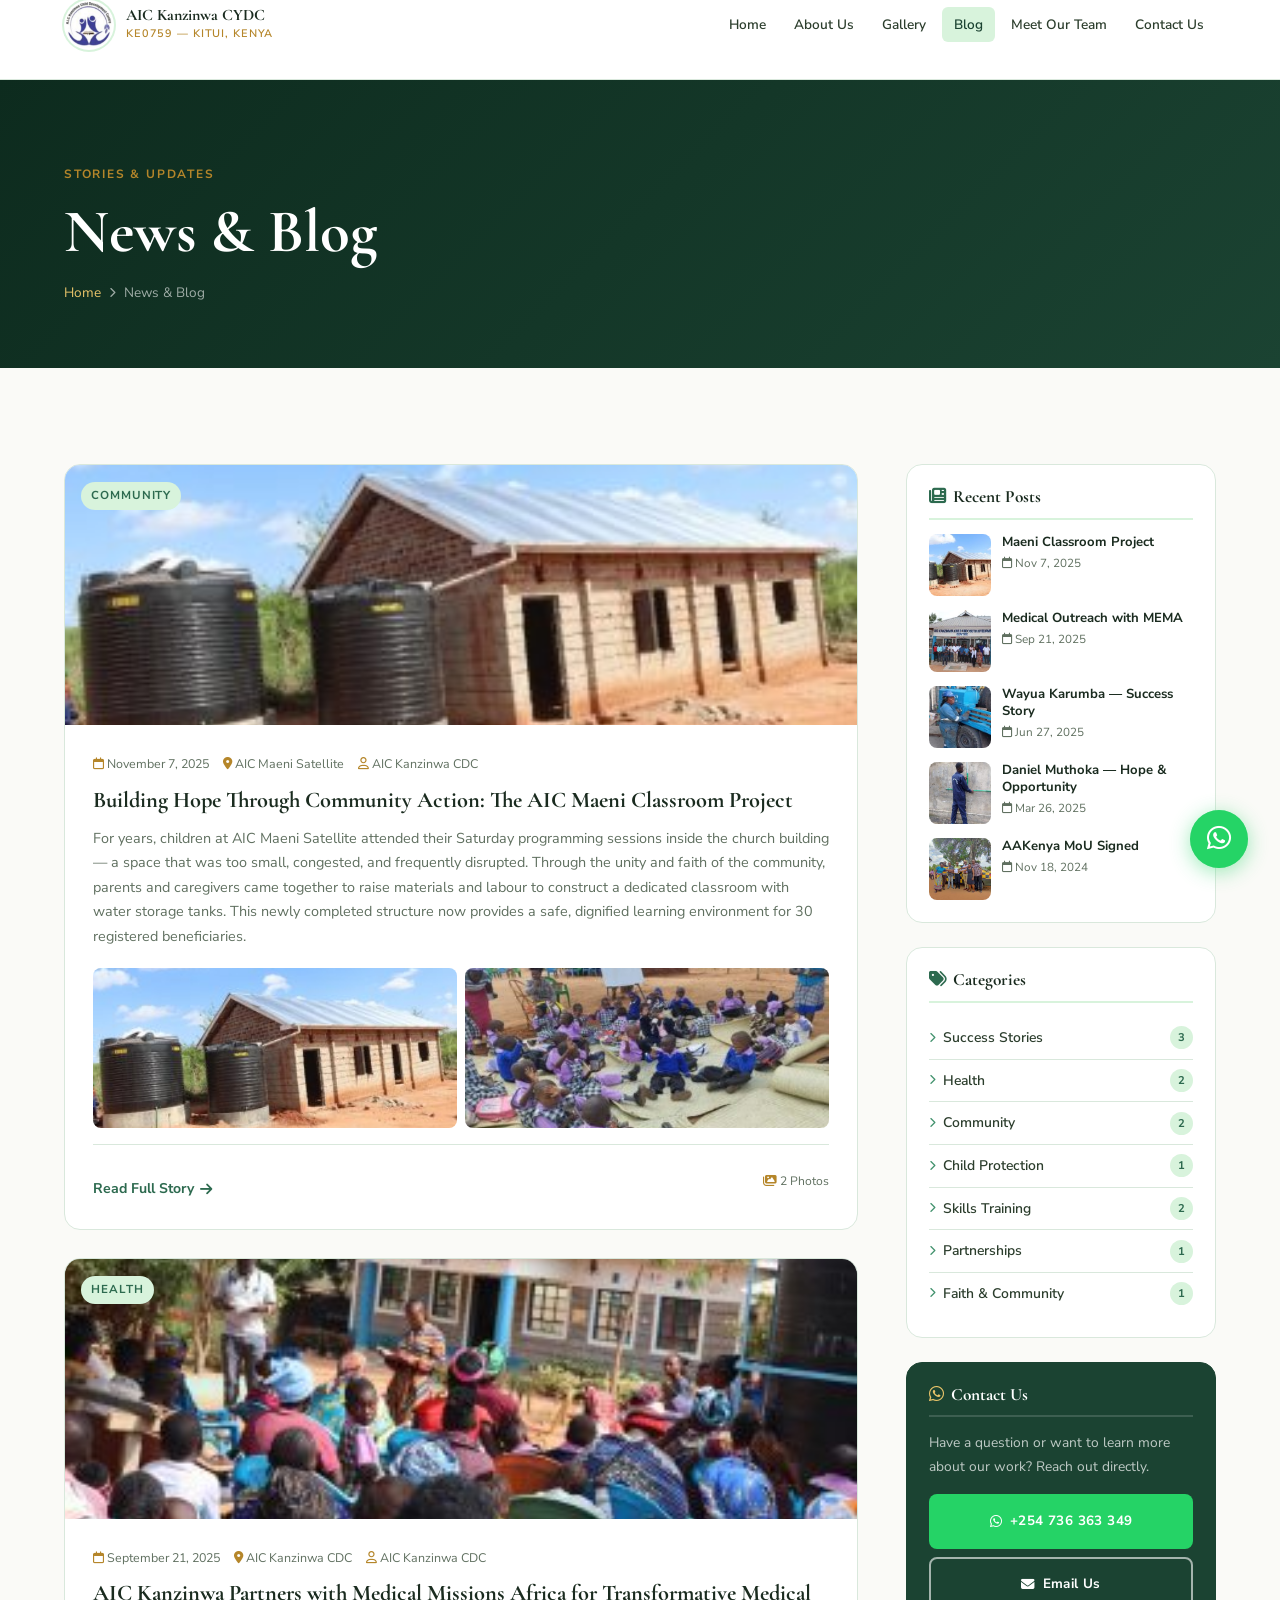
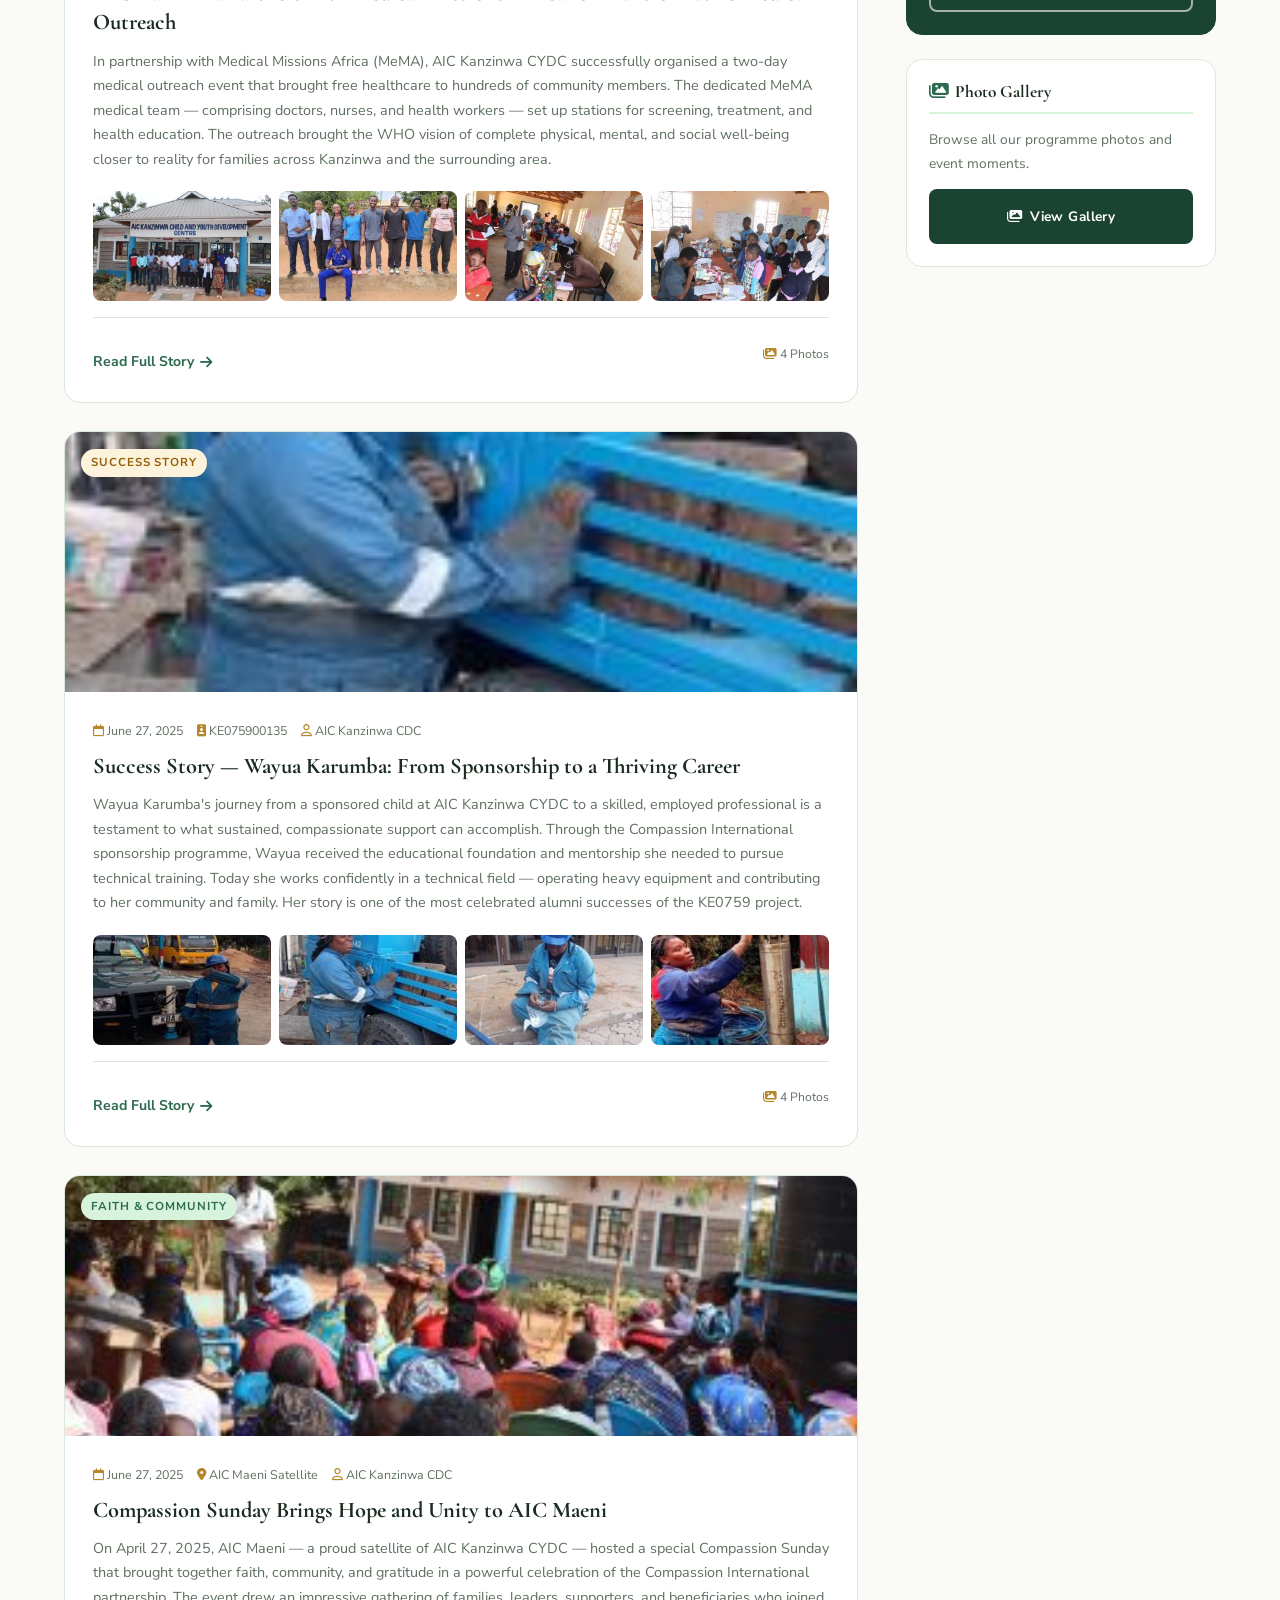
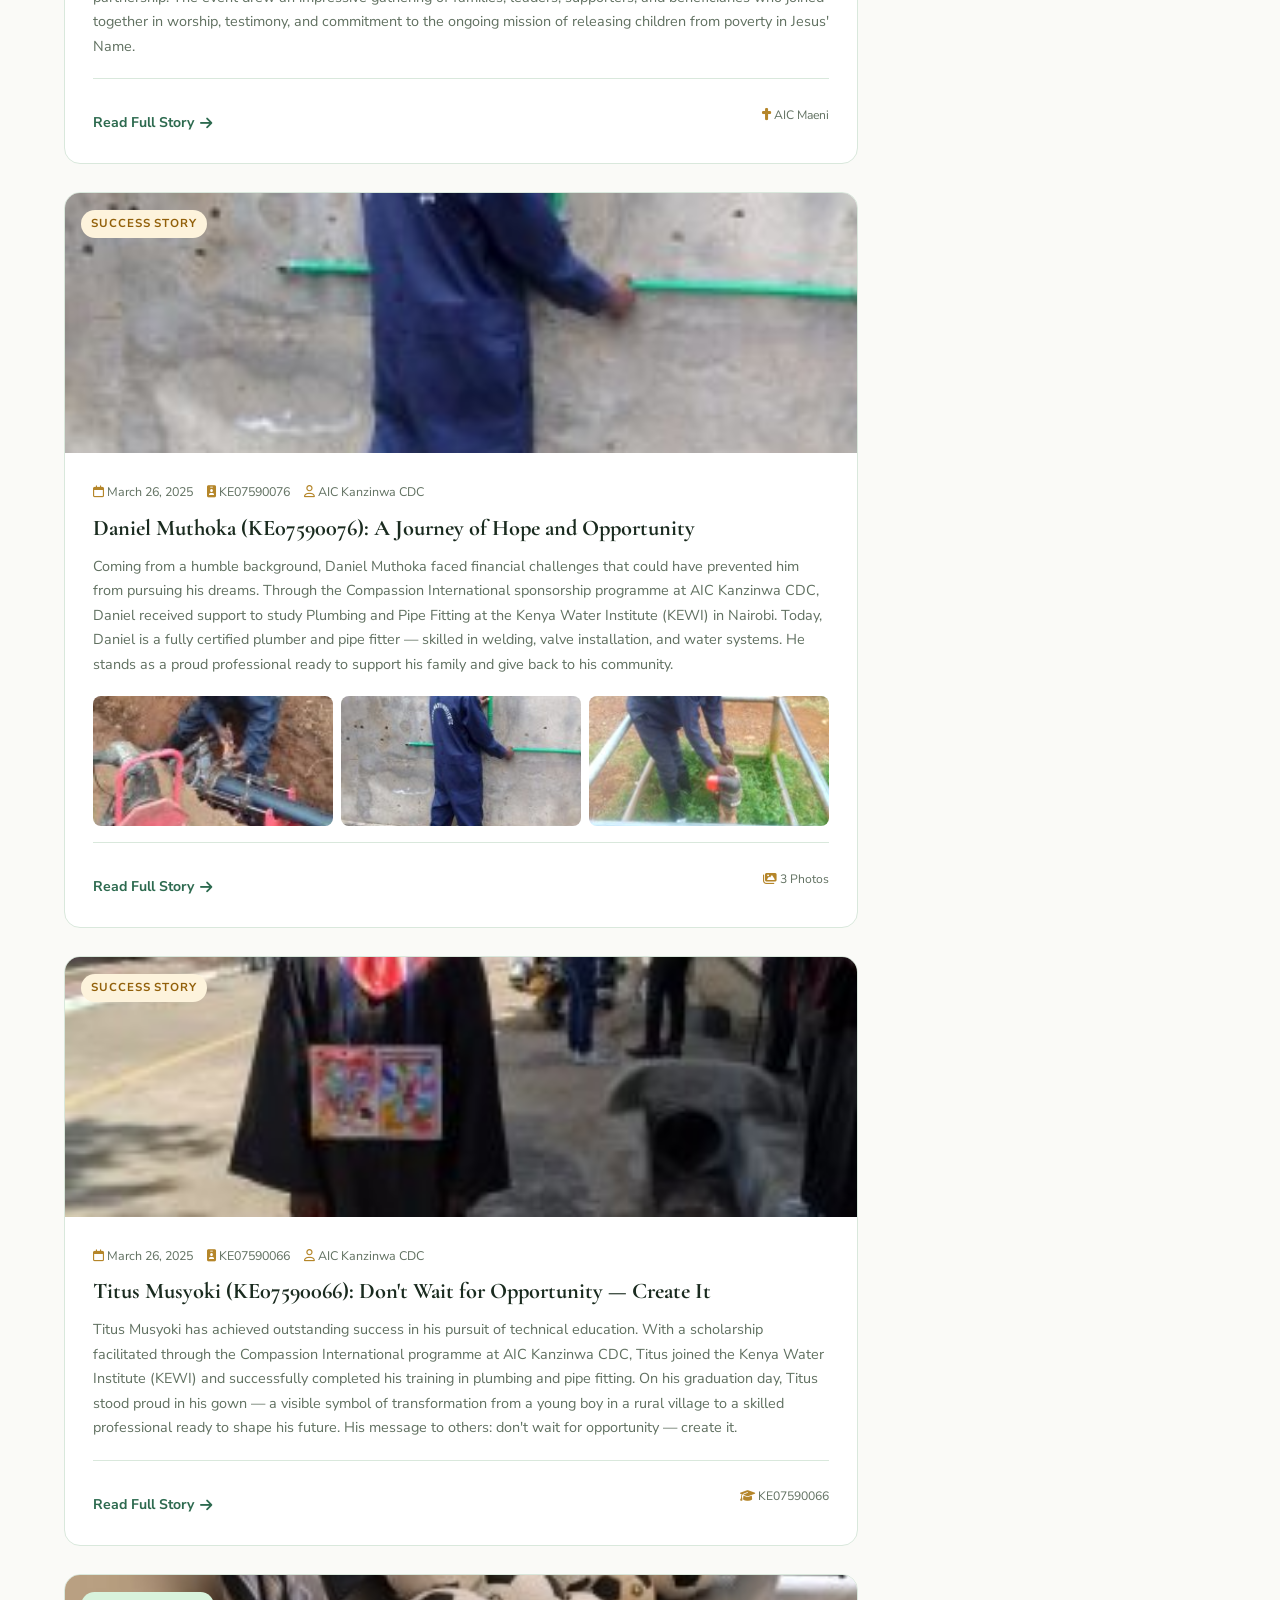
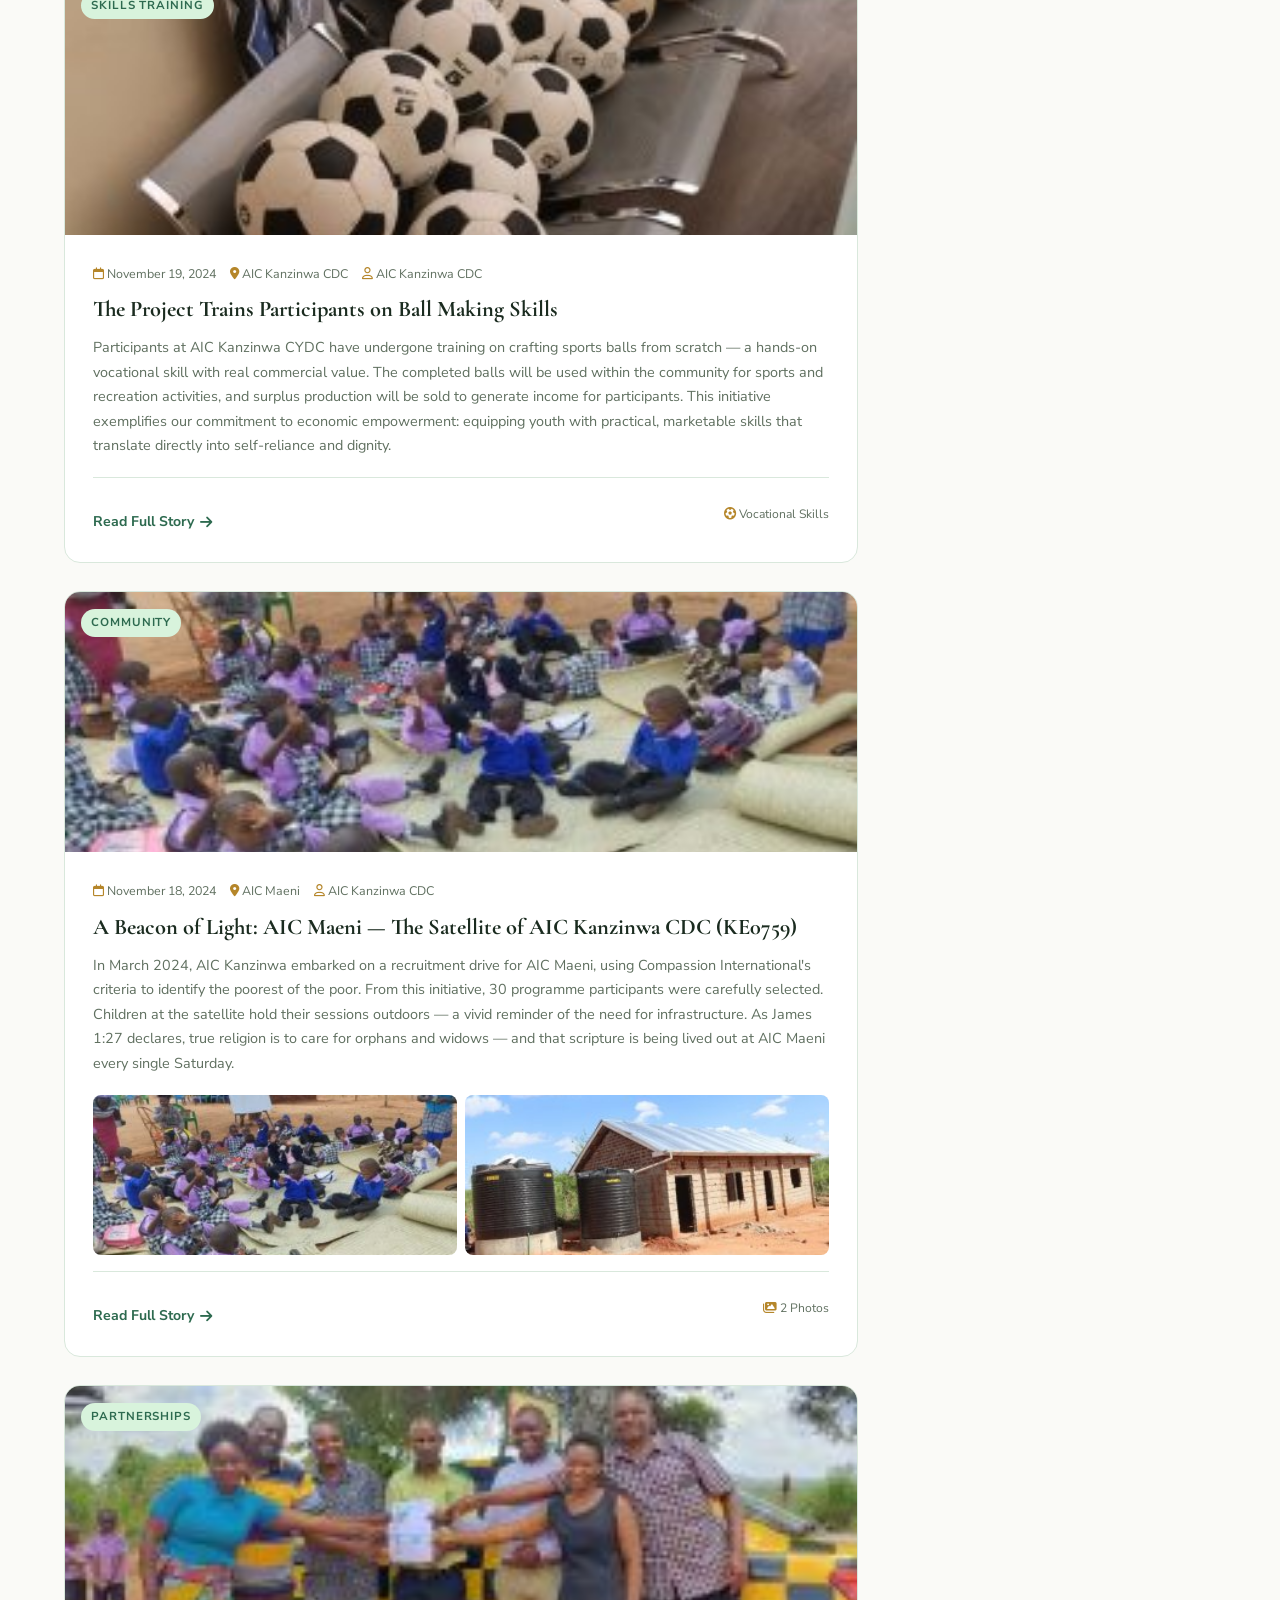
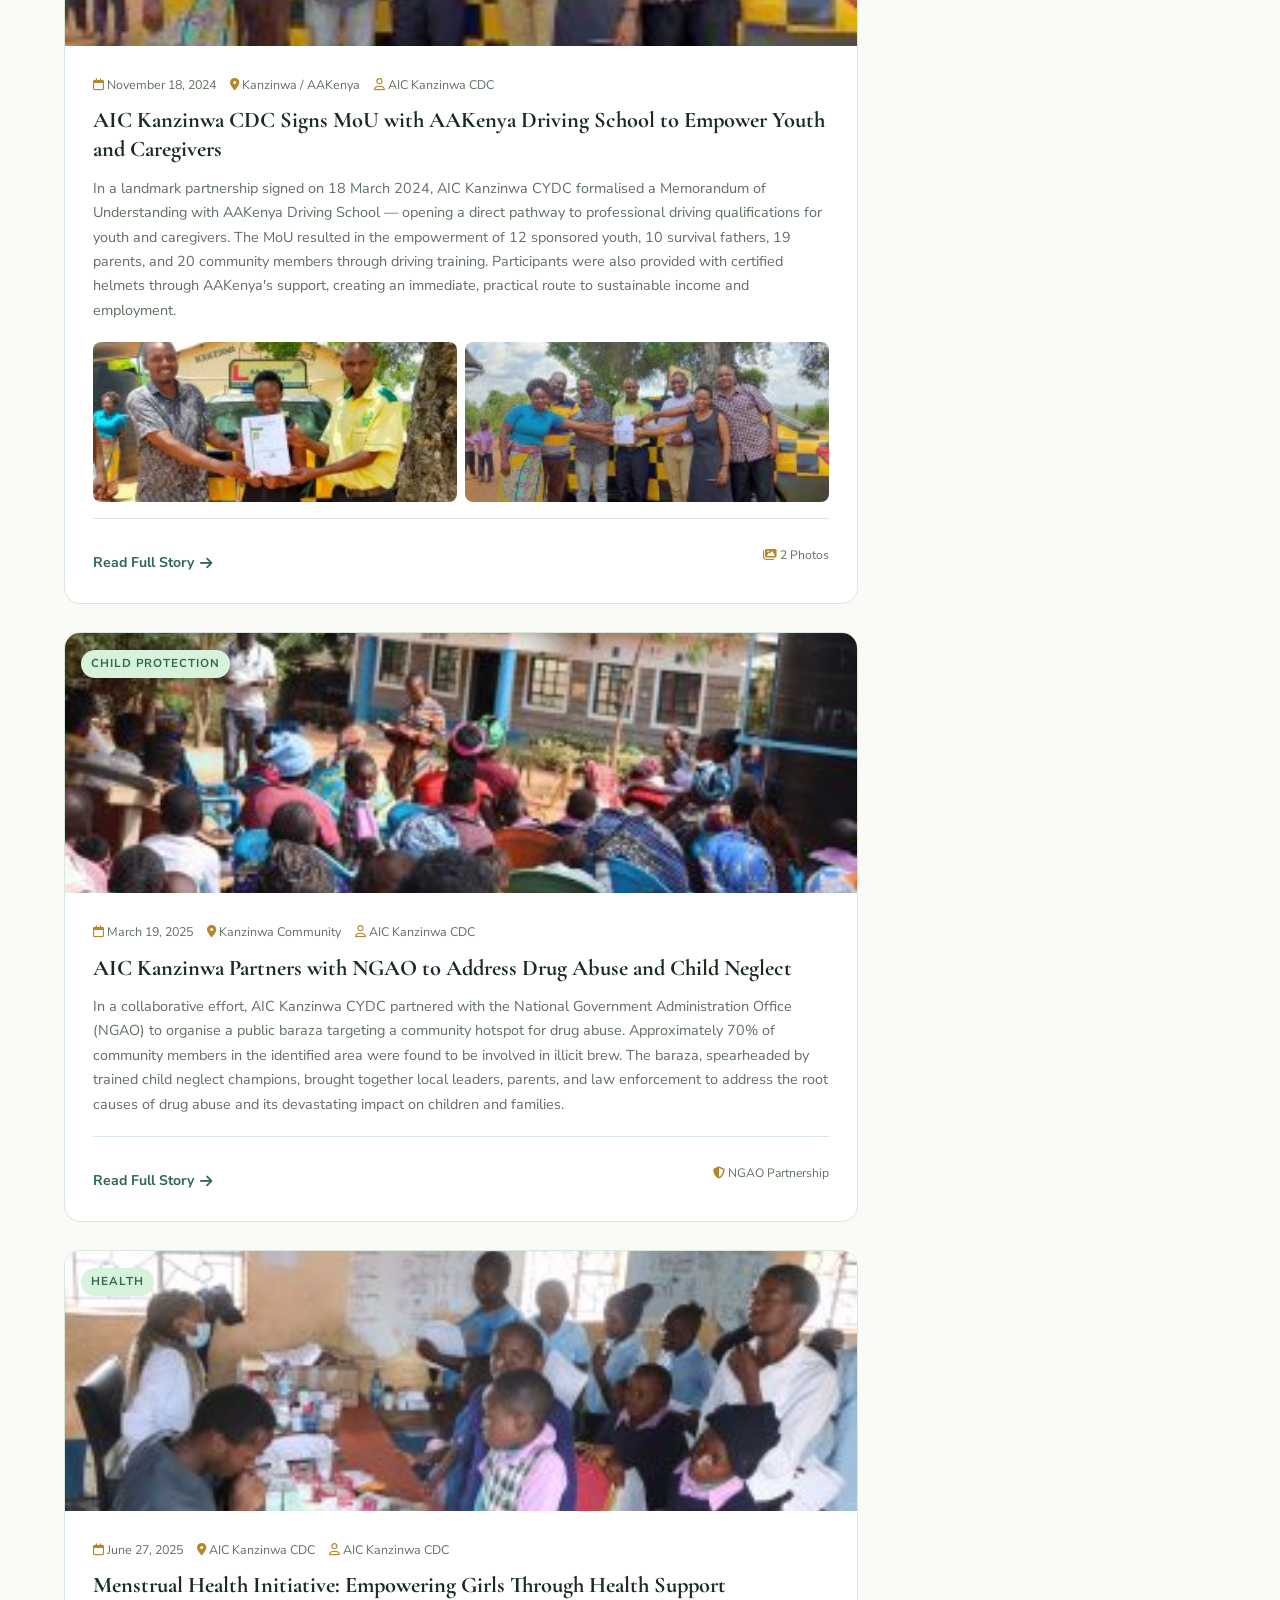
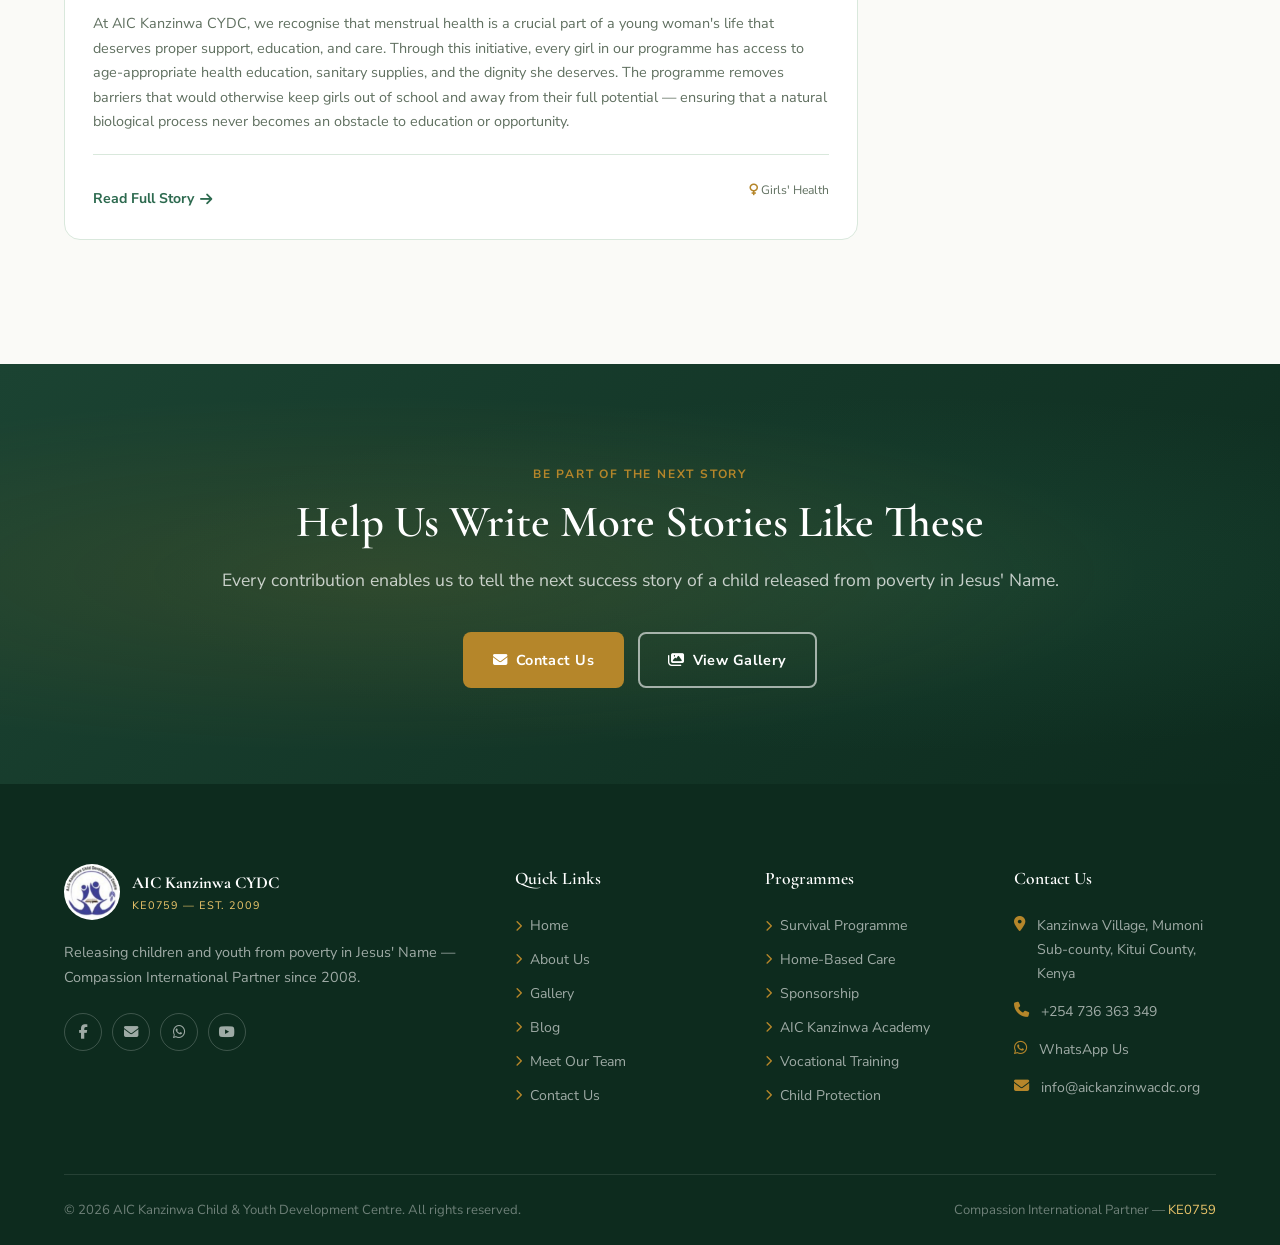
<file: blog.html>
<!DOCTYPE html>
<html lang="en">
<head>
  <meta charset="UTF-8" /><meta name="viewport" content="width=device-width, initial-scale=1.0" />
  <title>News &amp; Blog — AIC Kanzinwa CYDC</title>
  <meta name="description" content="Read the latest news, success stories, and programme updates from AIC Kanzinwa Child and Youth Development Centre." />
  <link rel="icon" type="image/jpeg" href="images/logo.jpg" />
  <link rel="stylesheet" href="css/styles.css" />
  <link rel="stylesheet" href="https://cdnjs.cloudflare.com/ajax/libs/font-awesome/6.5.0/css/all.min.css" />
  <style>
    .blog-layout{display:grid;grid-template-columns:1fr 310px;gap:48px;align-items:start;}
    /* Main post card */
    .blog-card{background:var(--white);border:1px solid var(--border);border-radius:var(--radius-lg);overflow:hidden;transition:all var(--transition);margin-bottom:28px;}
    .blog-card:hover{transform:translateY(-3px);box-shadow:var(--shadow-lg);}
    .blog-card-hero{position:relative;width:100%;height:260px;overflow:hidden;}
    .blog-card-hero img{width:100%;height:100%;object-fit:cover;transition:transform 0.5s ease;display:block;}
    .blog-card:hover .blog-card-hero img{transform:scale(1.04);}
    .blog-card-tag-overlay{position:absolute;top:16px;left:16px;}
    .blog-card-body{padding:28px;}
    .blog-meta{display:flex;align-items:center;gap:14px;font-size:0.78rem;color:var(--muted);margin-bottom:10px;flex-wrap:wrap;}
    .blog-meta i{color:var(--gold-500);}
    .blog-title{font-family:'Cormorant Garamond',serif;font-size:1.4rem;font-weight:700;color:var(--dark);margin-bottom:12px;line-height:1.3;}
    .blog-title a{color:inherit;transition:color var(--transition);}
    .blog-title a:hover{color:var(--green-700);}
    .blog-excerpt{font-size:0.9rem;color:var(--muted);line-height:1.7;margin-bottom:20px;}
    /* Multi-image strip inside a post */
    .blog-img-strip{display:grid;gap:8px;margin:16px 0;}
    .blog-img-strip.cols-2{grid-template-columns:1fr 1fr;}
    .blog-img-strip.cols-3{grid-template-columns:1fr 1fr 1fr;}
    .blog-img-strip.cols-4{grid-template-columns:repeat(4,1fr);}
    .blog-img-strip img{width:100%;border-radius:var(--radius);object-fit:cover;}
    .blog-img-strip.cols-2 img{height:160px;}
    .blog-img-strip.cols-3 img{height:130px;}
    .blog-img-strip.cols-4 img{height:110px;}
    .blog-footer{display:flex;align-items:center;justify-content:space-between;padding-top:16px;border-top:1px solid var(--border);}
    /* Sidebar */
    .sidebar{display:flex;flex-direction:column;gap:24px;position:sticky;top:100px;}
    .sb-card{background:var(--white);border:1px solid var(--border);border-radius:var(--radius-lg);padding:22px;}
    .sb-card h4{font-family:'Cormorant Garamond',serif;font-size:1.08rem;font-weight:700;color:var(--dark);margin-bottom:14px;padding-bottom:10px;border-bottom:2px solid var(--green-100);}
    .sb-post{display:flex;gap:11px;margin-bottom:14px;align-items:flex-start;}
    .sb-post:last-child{margin-bottom:0;}
    .sb-post img{width:62px;height:62px;object-fit:cover;border-radius:var(--radius);flex-shrink:0;}
    .sb-post-title{font-size:0.82rem;font-weight:700;color:var(--dark);line-height:1.3;margin-bottom:3px;}
    .sb-post-title a{color:inherit;}
    .sb-post-title a:hover{color:var(--green-700);}
    .sb-post-date{font-size:0.73rem;color:var(--muted);}
    .cat-list{display:flex;flex-direction:column;}
    .cat-item{display:flex;align-items:center;justify-content:space-between;padding:9px 0;border-bottom:1px solid var(--border);font-size:0.87rem;}
    .cat-item:last-child{border-bottom:none;}
    .cat-item a{color:var(--text);font-weight:600;display:flex;align-items:center;gap:7px;transition:color var(--transition);}
    .cat-item a i{font-size:0.65rem;color:var(--green-600);}
    .cat-item a:hover{color:var(--green-700);}
    .cat-count{background:var(--green-100);color:var(--green-700);font-size:0.7rem;font-weight:700;padding:2px 8px;border-radius:100px;}
    .divider-line{border:none;border-top:1px solid var(--border);margin:20px 0;}
    @media(max-width:1024px){.blog-layout{grid-template-columns:1fr;}.sidebar{position:static;}}
    @media(max-width:600px){.blog-img-strip.cols-3,.blog-img-strip.cols-4{grid-template-columns:1fr 1fr;}.blog-img-strip.cols-3 img,.blog-img-strip.cols-4 img{height:100px;}}
  </style>
</head>
<body>

<nav class="navbar"><div class="container"><div class="nav-inner">
  <a href="index.html" class="nav-brand"><img src="images/logo.jpg" alt="AIC Kanzinwa CYDC Logo" class="nav-logo-img" /><div class="nav-brand-text"><div class="org-name">AIC Kanzinwa CYDC</div><div class="org-sub">KE0759 — Kitui, Kenya</div></div></a>
  <ul class="nav-links">
    <li><a href="index.html">Home</a></li><li><a href="about.html">About Us</a></li>
    <li><a href="gallery.html">Gallery</a></li><li><a href="blog.html" class="active">Blog</a></li>
    <li><a href="team.html">Meet Our Team</a></li><li><a href="contact.html">Contact Us</a></li>
  </ul>
  <button class="hamburger" aria-label="Toggle menu"><span></span><span></span><span></span></button>
</div></div></nav>
<div class="mobile-menu"><a href="index.html">Home</a><a href="about.html">About Us</a><a href="gallery.html">Gallery</a><a href="blog.html">Blog</a><a href="team.html">Meet Our Team</a><a href="contact.html">Contact Us</a><div class="mobile-cta" style="margin-top:16px;"><a href="contact.html" class="btn btn-primary" style="flex:1;justify-content:center;"><i class="fa-solid fa-envelope"></i> Get in Touch</a></div></div>

<div class="page-hero"><div class="container page-hero-content"><span class="section-label">Stories &amp; Updates</span><h1>News &amp; Blog</h1><div class="breadcrumb"><a href="index.html">Home</a><i class="fa-solid fa-chevron-right"></i><span>News &amp; Blog</span></div></div></div>

<section class="section">
  <div class="container">
    <div class="blog-layout">

      <!-- ========== POSTS ========== -->
      <div class="blog-list">

        <!-- POST 1: AIC Maeni Classroom -->
        <div class="blog-card animate">
          <div class="blog-card-hero">
            <img src="images/blog/maeni-classroom-building.jpg" alt="AIC Maeni Classroom Building" />
            <div class="blog-card-tag-overlay"><span class="card-tag">Community</span></div>
          </div>
          <div class="blog-card-body">
            <div class="blog-meta">
              <span><i class="fa-regular fa-calendar"></i> November 7, 2025</span>
              <span><i class="fa-solid fa-location-dot"></i> AIC Maeni Satellite</span>
              <span><i class="fa-regular fa-user"></i> AIC Kanzinwa CDC</span>
            </div>
            <h2 class="blog-title"><a href="https://aickanzinwacdc.org/building-hope-through-community-action-the-aic-maeni-classroom-project/" target="_blank" rel="noopener">Building Hope Through Community Action: The AIC Maeni Classroom Project</a></h2>
            <p class="blog-excerpt">For years, children at AIC Maeni Satellite attended their Saturday programming sessions inside the church building — a space that was too small, congested, and frequently disrupted. Through the unity and faith of the community, parents and caregivers came together to raise materials and labour to construct a dedicated classroom with water storage tanks. This newly completed structure now provides a safe, dignified learning environment for 30 registered beneficiaries.</p>
            <div class="blog-img-strip cols-2">
              <img src="images/blog/maeni-classroom-building.jpg" alt="Maeni Classroom Building with water tanks" />
              <img src="images/blog/maeni-satellite-class.jpg" alt="Children learning at Maeni Satellite" />
            </div>
            <div class="blog-footer">
              <a href="https://aickanzinwacdc.org/building-hope-through-community-action-the-aic-maeni-classroom-project/" target="_blank" rel="noopener" class="card-link">Read Full Story <i class="fa-solid fa-arrow-right"></i></a>
              <span style="font-size:0.76rem;color:var(--muted);"><i class="fa-solid fa-images" style="color:var(--gold-500);"></i> 2 Photos</span>
            </div>
          </div>
        </div>

        <!-- POST 2: MEMA Medical Outreach -->
        <div class="blog-card animate" data-delay="40">
          <div class="blog-card-hero">
            <img src="images/blog/mema-community-gathering.jpg" alt="Community gathering at AIC Kanzinwa CDC for medical outreach" />
            <div class="blog-card-tag-overlay"><span class="card-tag">Health</span></div>
          </div>
          <div class="blog-card-body">
            <div class="blog-meta">
              <span><i class="fa-regular fa-calendar"></i> September 21, 2025</span>
              <span><i class="fa-solid fa-location-dot"></i> AIC Kanzinwa CDC</span>
              <span><i class="fa-regular fa-user"></i> AIC Kanzinwa CDC</span>
            </div>
            <h2 class="blog-title"><a href="https://aickanzinwacdc.org/aic-kanzinwa-child-development-centre-partners-with-medical-missions-africa-for-transformative-medical-outreach/" target="_blank" rel="noopener">AIC Kanzinwa Partners with Medical Missions Africa for Transformative Medical Outreach</a></h2>
            <p class="blog-excerpt">In partnership with Medical Missions Africa (MeMA), AIC Kanzinwa CYDC successfully organised a two-day medical outreach event that brought free healthcare to hundreds of community members. The dedicated MeMA medical team — comprising doctors, nurses, and health workers — set up stations for screening, treatment, and health education. The outreach brought the WHO vision of complete physical, mental, and social well-being closer to reality for families across Kanzinwa and the surrounding area.</p>
            <div class="blog-img-strip cols-4">
              <img src="images/blog/mema-team-cdc.jpg" alt="MEMA doctors and church leadership at CDC" />
              <img src="images/blog/mema-medics-team.jpg" alt="MeMA medical team" />
              <img src="images/blog/mema-treatment.jpg" alt="Community members being treated" />
              <img src="images/blog/mema-screening.jpg" alt="Health screening for participants" />
            </div>
            <div class="blog-footer">
              <a href="https://aickanzinwacdc.org/aic-kanzinwa-child-development-centre-partners-with-medical-missions-africa-for-transformative-medical-outreach/" target="_blank" rel="noopener" class="card-link">Read Full Story <i class="fa-solid fa-arrow-right"></i></a>
              <span style="font-size:0.76rem;color:var(--muted);"><i class="fa-solid fa-images" style="color:var(--gold-500);"></i> 4 Photos</span>
            </div>
          </div>
        </div>

        <!-- POST 3: Wayua Karumba -->
        <div class="blog-card animate" data-delay="60">
          <div class="blog-card-hero">
            <img src="images/blog/wayua-karumba-2.jpg" alt="Wayua Karumba working as a plant operator" />
            <div class="blog-card-tag-overlay"><span class="card-tag" style="background:var(--gold-100);color:var(--gold-700);">Success Story</span></div>
          </div>
          <div class="blog-card-body">
            <div class="blog-meta">
              <span><i class="fa-regular fa-calendar"></i> June 27, 2025</span>
              <span><i class="fa-solid fa-id-badge"></i> KE075900135</span>
              <span><i class="fa-regular fa-user"></i> AIC Kanzinwa CDC</span>
            </div>
            <h2 class="blog-title"><a href="https://aickanzinwacdc.org/success-story-wayua-karumba/" target="_blank" rel="noopener">Success Story — Wayua Karumba: From Sponsorship to a Thriving Career</a></h2>
            <p class="blog-excerpt">Wayua Karumba's journey from a sponsored child at AIC Kanzinwa CYDC to a skilled, employed professional is a testament to what sustained, compassionate support can accomplish. Through the Compassion International sponsorship programme, Wayua received the educational foundation and mentorship she needed to pursue technical training. Today she works confidently in a technical field — operating heavy equipment and contributing to her community and family. Her story is one of the most celebrated alumni successes of the KE0759 project.</p>
            <div class="blog-img-strip cols-4">
              <img src="images/blog/wayua-karumba-1.jpg" alt="Wayua Karumba at work — heavy vehicle operation" />
              <img src="images/blog/wayua-karumba-2.jpg" alt="Wayua Karumba operating crane machinery" />
              <img src="images/blog/wayua-karumba-3.jpg" alt="Wayua Karumba on a technical assignment" />
              <img src="images/blog/wayua-karumba-4.jpg" alt="Wayua Karumba installing water pump" />
            </div>
            <div class="blog-footer">
              <a href="https://aickanzinwacdc.org/success-story-wayua-karumba/" target="_blank" rel="noopener" class="card-link">Read Full Story <i class="fa-solid fa-arrow-right"></i></a>
              <span style="font-size:0.76rem;color:var(--muted);"><i class="fa-solid fa-images" style="color:var(--gold-500);"></i> 4 Photos</span>
            </div>
          </div>
        </div>

        <!-- POST 4: Compassion Sunday -->
        <div class="blog-card animate" data-delay="60">
          <div class="blog-card-hero">
            <img src="images/blog/mema-community-gathering.jpg" alt="Compassion Sunday at AIC Maeni — community gathering" />
            <div class="blog-card-tag-overlay"><span class="card-tag">Faith &amp; Community</span></div>
          </div>
          <div class="blog-card-body">
            <div class="blog-meta">
              <span><i class="fa-regular fa-calendar"></i> June 27, 2025</span>
              <span><i class="fa-solid fa-location-dot"></i> AIC Maeni Satellite</span>
              <span><i class="fa-regular fa-user"></i> AIC Kanzinwa CDC</span>
            </div>
            <h2 class="blog-title"><a href="https://aickanzinwacdc.org/compassion-sunday-event/" target="_blank" rel="noopener">Compassion Sunday Brings Hope and Unity to AIC Maeni</a></h2>
            <p class="blog-excerpt">On April 27, 2025, AIC Maeni — a proud satellite of AIC Kanzinwa CYDC — hosted a special Compassion Sunday that brought together faith, community, and gratitude in a powerful celebration of the Compassion International partnership. The event drew an impressive gathering of families, leaders, supporters, and beneficiaries who joined together in worship, testimony, and commitment to the ongoing mission of releasing children from poverty in Jesus' Name.</p>
            <div class="blog-footer">
              <a href="https://aickanzinwacdc.org/compassion-sunday-event/" target="_blank" rel="noopener" class="card-link">Read Full Story <i class="fa-solid fa-arrow-right"></i></a>
              <span style="font-size:0.76rem;color:var(--muted);"><i class="fa-solid fa-cross" style="color:var(--gold-500);"></i> AIC Maeni</span>
            </div>
          </div>
        </div>

        <!-- POST 5: Daniel Muthoka -->
        <div class="blog-card animate" data-delay="60">
          <div class="blog-card-hero">
            <img src="images/blog/daniel-muthoka-pipe.jpg" alt="Daniel Muthoka fitting pipes — Kenya Water Institute graduate" />
            <div class="blog-card-tag-overlay"><span class="card-tag" style="background:var(--gold-100);color:var(--gold-700);">Success Story</span></div>
          </div>
          <div class="blog-card-body">
            <div class="blog-meta">
              <span><i class="fa-regular fa-calendar"></i> March 26, 2025</span>
              <span><i class="fa-solid fa-id-badge"></i> KE07590076</span>
              <span><i class="fa-regular fa-user"></i> AIC Kanzinwa CDC</span>
            </div>
            <h2 class="blog-title"><a href="https://aickanzinwacdc.org/daniel-muthoka-a-journey-of-hope-and-opportunity/" target="_blank" rel="noopener">Daniel Muthoka (KE07590076): A Journey of Hope and Opportunity</a></h2>
            <p class="blog-excerpt">Coming from a humble background, Daniel Muthoka faced financial challenges that could have prevented him from pursuing his dreams. Through the Compassion International sponsorship programme at AIC Kanzinwa CDC, Daniel received support to study Plumbing and Pipe Fitting at the Kenya Water Institute (KEWI) in Nairobi. Today, Daniel is a fully certified plumber and pipe fitter — skilled in welding, valve installation, and water systems. He stands as a proud professional ready to support his family and give back to his community.</p>
            <div class="blog-img-strip cols-3">
              <img src="images/blog/daniel-muthoka-welding.jpg" alt="Daniel Muthoka welding" />
              <img src="images/blog/daniel-muthoka-pipe.jpg" alt="Daniel Muthoka fitting pipes on wall" />
              <img src="images/blog/daniel-muthoka-valve.jpg" alt="Daniel Muthoka installing water valve" />
            </div>
            <div class="blog-footer">
              <a href="https://aickanzinwacdc.org/daniel-muthoka-a-journey-of-hope-and-opportunity/" target="_blank" rel="noopener" class="card-link">Read Full Story <i class="fa-solid fa-arrow-right"></i></a>
              <span style="font-size:0.76rem;color:var(--muted);"><i class="fa-solid fa-images" style="color:var(--gold-500);"></i> 3 Photos</span>
            </div>
          </div>
        </div>

        <!-- POST 6: Titus Musyoki -->
        <div class="blog-card animate" data-delay="60">
          <div class="blog-card-hero">
            <img src="images/blog/titus-musyoki-graduation.jpg" alt="Titus Musyoki on graduation day" />
            <div class="blog-card-tag-overlay"><span class="card-tag" style="background:var(--gold-100);color:var(--gold-700);">Success Story</span></div>
          </div>
          <div class="blog-card-body">
            <div class="blog-meta">
              <span><i class="fa-regular fa-calendar"></i> March 26, 2025</span>
              <span><i class="fa-solid fa-id-badge"></i> KE07590066</span>
              <span><i class="fa-regular fa-user"></i> AIC Kanzinwa CDC</span>
            </div>
            <h2 class="blog-title"><a href="https://aickanzinwacdc.org/dont-wait-for-opportunity-create-it/" target="_blank" rel="noopener">Titus Musyoki (KE07590066): Don't Wait for Opportunity — Create It</a></h2>
            <p class="blog-excerpt">Titus Musyoki has achieved outstanding success in his pursuit of technical education. With a scholarship facilitated through the Compassion International programme at AIC Kanzinwa CDC, Titus joined the Kenya Water Institute (KEWI) and successfully completed his training in plumbing and pipe fitting. On his graduation day, Titus stood proud in his gown — a visible symbol of transformation from a young boy in a rural village to a skilled professional ready to shape his future. His message to others: don't wait for opportunity — create it.</p>
            <div class="blog-footer">
              <a href="https://aickanzinwacdc.org/dont-wait-for-opportunity-create-it/" target="_blank" rel="noopener" class="card-link">Read Full Story <i class="fa-solid fa-arrow-right"></i></a>
              <span style="font-size:0.76rem;color:var(--muted);"><i class="fa-solid fa-graduation-cap" style="color:var(--gold-500);"></i> KE07590066</span>
            </div>
          </div>
        </div>

        <!-- POST 7: Ball Making Skills -->
        <div class="blog-card animate" data-delay="60">
          <div class="blog-card-hero">
            <img src="images/blog/ball-making-skills.jpg" alt="Balls made by programme participants — vocational skills training" />
            <div class="blog-card-tag-overlay"><span class="card-tag">Skills Training</span></div>
          </div>
          <div class="blog-card-body">
            <div class="blog-meta">
              <span><i class="fa-regular fa-calendar"></i> November 19, 2024</span>
              <span><i class="fa-solid fa-location-dot"></i> AIC Kanzinwa CDC</span>
              <span><i class="fa-regular fa-user"></i> AIC Kanzinwa CDC</span>
            </div>
            <h2 class="blog-title"><a href="https://aickanzinwacdc.org/the-project-trained-participants-on-ball-making-skills/" target="_blank" rel="noopener">The Project Trains Participants on Ball Making Skills</a></h2>
            <p class="blog-excerpt">Participants at AIC Kanzinwa CYDC have undergone training on crafting sports balls from scratch — a hands-on vocational skill with real commercial value. The completed balls will be used within the community for sports and recreation activities, and surplus production will be sold to generate income for participants. This initiative exemplifies our commitment to economic empowerment: equipping youth with practical, marketable skills that translate directly into self-reliance and dignity.</p>
            <div class="blog-footer">
              <a href="https://aickanzinwacdc.org/the-project-trained-participants-on-ball-making-skills/" target="_blank" rel="noopener" class="card-link">Read Full Story <i class="fa-solid fa-arrow-right"></i></a>
              <span style="font-size:0.76rem;color:var(--muted);"><i class="fa-solid fa-futbol" style="color:var(--gold-500);"></i> Vocational Skills</span>
            </div>
          </div>
        </div>

        <!-- POST 8: AIC Maeni Satellite (Beacon of Light) -->
        <div class="blog-card animate" data-delay="60">
          <div class="blog-card-hero">
            <img src="images/blog/maeni-satellite-class.jpg" alt="Children learning outdoors at AIC Maeni Satellite" />
            <div class="blog-card-tag-overlay"><span class="card-tag">Community</span></div>
          </div>
          <div class="blog-card-body">
            <div class="blog-meta">
              <span><i class="fa-regular fa-calendar"></i> November 18, 2024</span>
              <span><i class="fa-solid fa-location-dot"></i> AIC Maeni</span>
              <span><i class="fa-regular fa-user"></i> AIC Kanzinwa CDC</span>
            </div>
            <h2 class="blog-title"><a href="https://aickanzinwacdc.org/a-beacon-of-light-in-the-community-aic-maeni-the-extended-location-satellite-of-aic-kanzinwa-cdc-ke0759/" target="_blank" rel="noopener">A Beacon of Light: AIC Maeni — The Satellite of AIC Kanzinwa CDC (KE0759)</a></h2>
            <p class="blog-excerpt">In March 2024, AIC Kanzinwa embarked on a recruitment drive for AIC Maeni, using Compassion International's criteria to identify the poorest of the poor. From this initiative, 30 programme participants were carefully selected. Children at the satellite hold their sessions outdoors — a vivid reminder of the need for infrastructure. As James 1:27 declares, true religion is to care for orphans and widows — and that scripture is being lived out at AIC Maeni every single Saturday.</p>
            <div class="blog-img-strip cols-2">
              <img src="images/blog/maeni-satellite-class.jpg" alt="Children at AIC Maeni outdoor class" />
              <img src="images/blog/maeni-classroom-building.jpg" alt="Newly built Maeni classroom" />
            </div>
            <div class="blog-footer">
              <a href="https://aickanzinwacdc.org/a-beacon-of-light-in-the-community-aic-maeni-the-extended-location-satellite-of-aic-kanzinwa-cdc-ke0759/" target="_blank" rel="noopener" class="card-link">Read Full Story <i class="fa-solid fa-arrow-right"></i></a>
              <span style="font-size:0.76rem;color:var(--muted);"><i class="fa-solid fa-images" style="color:var(--gold-500);"></i> 2 Photos</span>
            </div>
          </div>
        </div>

        <!-- POST 9: AAKenya MoU -->
        <div class="blog-card animate" data-delay="60">
          <div class="blog-card-hero">
            <img src="images/blog/aakenya-mou-group.jpg" alt="Group photo at AAKenya and AIC Kanzinwa MoU signing" />
            <div class="blog-card-tag-overlay"><span class="card-tag">Partnerships</span></div>
          </div>
          <div class="blog-card-body">
            <div class="blog-meta">
              <span><i class="fa-regular fa-calendar"></i> November 18, 2024</span>
              <span><i class="fa-solid fa-location-dot"></i> Kanzinwa / AAKenya</span>
              <span><i class="fa-regular fa-user"></i> AIC Kanzinwa CDC</span>
            </div>
            <h2 class="blog-title"><a href="https://aickanzinwacdc.org/aic-kanzinwa-cdc-signed-mou-with-aakenya-driving-school-to-empower-youths-and-caregivers/" target="_blank" rel="noopener">AIC Kanzinwa CDC Signs MoU with AAKenya Driving School to Empower Youth and Caregivers</a></h2>
            <p class="blog-excerpt">In a landmark partnership signed on 18 March 2024, AIC Kanzinwa CYDC formalised a Memorandum of Understanding with AAKenya Driving School — opening a direct pathway to professional driving qualifications for youth and caregivers. The MoU resulted in the empowerment of 12 sponsored youth, 10 survival fathers, 19 parents, and 20 community members through driving training. Participants were also provided with certified helmets through AAKenya's support, creating an immediate, practical route to sustainable income and employment.</p>
            <div class="blog-img-strip cols-2">
              <img src="images/blog/aakenya-mou-signing.jpg" alt="MoU signing — three leaders with document in front of AAKenya vehicle" />
              <img src="images/blog/aakenya-mou-group.jpg" alt="Full group MoU photo with AAKenya and Kanzinwa CDC teams" />
            </div>
            <div class="blog-footer">
              <a href="https://aickanzinwacdc.org/aic-kanzinwa-cdc-signed-mou-with-aakenya-driving-school-to-empower-youths-and-caregivers/" target="_blank" rel="noopener" class="card-link">Read Full Story <i class="fa-solid fa-arrow-right"></i></a>
              <span style="font-size:0.76rem;color:var(--muted);"><i class="fa-solid fa-images" style="color:var(--gold-500);"></i> 2 Photos</span>
            </div>
          </div>
        </div>

        <!-- POST 10: NGAO Baraza -->
        <div class="blog-card animate" data-delay="60">
          <div class="blog-card-hero">
            <img src="images/blog/mema-community-gathering.jpg" alt="Public baraza at AIC Kanzinwa addressing drug abuse and child neglect" />
            <div class="blog-card-tag-overlay"><span class="card-tag">Child Protection</span></div>
          </div>
          <div class="blog-card-body">
            <div class="blog-meta">
              <span><i class="fa-regular fa-calendar"></i> March 19, 2025</span>
              <span><i class="fa-solid fa-location-dot"></i> Kanzinwa Community</span>
              <span><i class="fa-regular fa-user"></i> AIC Kanzinwa CDC</span>
            </div>
            <h2 class="blog-title"><a href="https://aickanzinwacdc.org/aic-kanzinwa-child-development-centre-in-partnership-with-ngao-community-members-and-other-stakeholders-held-public-barasa-on-23-1-2024-to-address-drug-abuse-and-child-neglect/" target="_blank" rel="noopener">AIC Kanzinwa Partners with NGAO to Address Drug Abuse and Child Neglect</a></h2>
            <p class="blog-excerpt">In a collaborative effort, AIC Kanzinwa CYDC partnered with the National Government Administration Office (NGAO) to organise a public baraza targeting a community hotspot for drug abuse. Approximately 70% of community members in the identified area were found to be involved in illicit brew. The baraza, spearheaded by trained child neglect champions, brought together local leaders, parents, and law enforcement to address the root causes of drug abuse and its devastating impact on children and families.</p>
            <div class="blog-footer">
              <a href="https://aickanzinwacdc.org/aic-kanzinwa-child-development-centre-in-partnership-with-ngao-community-members-and-other-stakeholders-held-public-barasa-on-23-1-2024-to-address-drug-abuse-and-child-neglect/" target="_blank" rel="noopener" class="card-link">Read Full Story <i class="fa-solid fa-arrow-right"></i></a>
              <span style="font-size:0.76rem;color:var(--muted);"><i class="fa-solid fa-shield-halved" style="color:var(--gold-500);"></i> NGAO Partnership</span>
            </div>
          </div>
        </div>

        <!-- POST 11: Menstrual Health -->
        <div class="blog-card animate" data-delay="60">
          <div class="blog-card-hero">
            <img src="images/blog/mema-screening.jpg" alt="Health screening for programme participants" />
            <div class="blog-card-tag-overlay"><span class="card-tag">Health</span></div>
          </div>
          <div class="blog-card-body">
            <div class="blog-meta">
              <span><i class="fa-regular fa-calendar"></i> June 27, 2025</span>
              <span><i class="fa-solid fa-location-dot"></i> AIC Kanzinwa CDC</span>
              <span><i class="fa-regular fa-user"></i> AIC Kanzinwa CDC</span>
            </div>
            <h2 class="blog-title"><a href="https://aickanzinwacdc.org/menstrual-health-initiative/" target="_blank" rel="noopener">Menstrual Health Initiative: Empowering Girls Through Health Support</a></h2>
            <p class="blog-excerpt">At AIC Kanzinwa CYDC, we recognise that menstrual health is a crucial part of a young woman's life that deserves proper support, education, and care. Through this initiative, every girl in our programme has access to age-appropriate health education, sanitary supplies, and the dignity she deserves. The programme removes barriers that would otherwise keep girls out of school and away from their full potential — ensuring that a natural biological process never becomes an obstacle to education or opportunity.</p>
            <div class="blog-footer">
              <a href="https://aickanzinwacdc.org/menstrual-health-initiative/" target="_blank" rel="noopener" class="card-link">Read Full Story <i class="fa-solid fa-arrow-right"></i></a>
              <span style="font-size:0.76rem;color:var(--muted);"><i class="fa-solid fa-venus" style="color:var(--gold-500);"></i> Girls' Health</span>
            </div>
          </div>
        </div>

      </div><!-- /blog-list -->

      <!-- ========== SIDEBAR ========== -->
      <aside class="sidebar">

        <div class="sb-card animate" data-delay="80">
          <h4><i class="fa-solid fa-newspaper" style="color:var(--green-700);margin-right:7px;"></i>Recent Posts</h4>
          <div class="sb-post"><img src="images/blog/maeni-classroom-building.jpg" alt="" /><div><div class="sb-post-title"><a href="https://aickanzinwacdc.org/building-hope-through-community-action-the-aic-maeni-classroom-project/" target="_blank" rel="noopener">Maeni Classroom Project</a></div><div class="sb-post-date"><i class="fa-regular fa-calendar"></i> Nov 7, 2025</div></div></div>
          <div class="sb-post"><img src="images/blog/mema-team-cdc.jpg" alt="" /><div><div class="sb-post-title"><a href="https://aickanzinwacdc.org/aic-kanzinwa-child-development-centre-partners-with-medical-missions-africa-for-transformative-medical-outreach/" target="_blank" rel="noopener">Medical Outreach with MEMA</a></div><div class="sb-post-date"><i class="fa-regular fa-calendar"></i> Sep 21, 2025</div></div></div>
          <div class="sb-post"><img src="images/blog/wayua-karumba-2.jpg" alt="" /><div><div class="sb-post-title"><a href="https://aickanzinwacdc.org/success-story-wayua-karumba/" target="_blank" rel="noopener">Wayua Karumba — Success Story</a></div><div class="sb-post-date"><i class="fa-regular fa-calendar"></i> Jun 27, 2025</div></div></div>
          <div class="sb-post"><img src="images/blog/daniel-muthoka-pipe.jpg" alt="" /><div><div class="sb-post-title"><a href="https://aickanzinwacdc.org/daniel-muthoka-a-journey-of-hope-and-opportunity/" target="_blank" rel="noopener">Daniel Muthoka — Hope &amp; Opportunity</a></div><div class="sb-post-date"><i class="fa-regular fa-calendar"></i> Mar 26, 2025</div></div></div>
          <div class="sb-post"><img src="images/blog/aakenya-mou-group.jpg" alt="" /><div><div class="sb-post-title"><a href="https://aickanzinwacdc.org/aic-kanzinwa-cdc-signed-mou-with-aakenya-driving-school-to-empower-youths-and-caregivers/" target="_blank" rel="noopener">AAKenya MoU Signed</a></div><div class="sb-post-date"><i class="fa-regular fa-calendar"></i> Nov 18, 2024</div></div></div>
        </div>

        <div class="sb-card animate" data-delay="130">
          <h4><i class="fa-solid fa-tags" style="color:var(--green-700);margin-right:7px;"></i>Categories</h4>
          <div class="cat-list">
            <div class="cat-item"><a href="#"><i class="fa-solid fa-chevron-right"></i> Success Stories</a><span class="cat-count">3</span></div>
            <div class="cat-item"><a href="#"><i class="fa-solid fa-chevron-right"></i> Health</a><span class="cat-count">2</span></div>
            <div class="cat-item"><a href="#"><i class="fa-solid fa-chevron-right"></i> Community</a><span class="cat-count">2</span></div>
            <div class="cat-item"><a href="#"><i class="fa-solid fa-chevron-right"></i> Child Protection</a><span class="cat-count">1</span></div>
            <div class="cat-item"><a href="#"><i class="fa-solid fa-chevron-right"></i> Skills Training</a><span class="cat-count">2</span></div>
            <div class="cat-item"><a href="#"><i class="fa-solid fa-chevron-right"></i> Partnerships</a><span class="cat-count">1</span></div>
            <div class="cat-item"><a href="#"><i class="fa-solid fa-chevron-right"></i> Faith &amp; Community</a><span class="cat-count">1</span></div>
          </div>
        </div>

        <div class="sb-card animate" data-delay="160" style="background:var(--green-800);border-color:var(--green-800);">
          <h4 style="color:var(--white);border-color:rgba(255,255,255,0.15);"><i class="fa-brands fa-whatsapp" style="color:var(--gold-300);margin-right:7px;"></i>Contact Us</h4>
          <p style="font-size:0.86rem;color:rgba(255,255,255,0.72);margin-bottom:16px;">Have a question or want to learn more about our work? Reach out directly.</p>
          <a href="https://wa.me/254736363349?text=Hello%20AIC%20Kanzinwa%20CYDC!" target="_blank" rel="noopener" class="btn" style="background:#25D366;color:var(--white);width:100%;justify-content:center;margin-bottom:8px;font-size:0.84rem;"><i class="fa-brands fa-whatsapp"></i> +254 736 363 349</a>
          <a href="mailto:info@aickanzinwacdc.org" class="btn btn-outline-white" style="width:100%;justify-content:center;font-size:0.84rem;"><i class="fa-solid fa-envelope"></i> Email Us</a>
        </div>

        <div class="sb-card animate" data-delay="190">
          <h4><i class="fa-solid fa-images" style="color:var(--green-700);margin-right:7px;"></i>Photo Gallery</h4>
          <p style="font-size:0.86rem;margin-bottom:14px;">Browse all our programme photos and event moments.</p>
          <a href="gallery.html" class="btn btn-primary" style="width:100%;justify-content:center;font-size:0.85rem;"><i class="fa-solid fa-images"></i> View Gallery</a>
        </div>

      </aside>
    </div>
  </div>
</section>

<section class="cta-section"><div class="container"><span class="section-label">Be Part of the Next Story</span><h2>Help Us Write More Stories Like These</h2><p>Every contribution enables us to tell the next success story of a child released from poverty in Jesus' Name.</p><div class="cta-actions"><a href="contact.html" class="btn btn-gold"><i class="fa-solid fa-envelope"></i> Contact Us</a><a href="gallery.html" class="btn btn-outline-white"><i class="fa-solid fa-images"></i> View Gallery</a></div></div></section>

<footer><div class="container">
  <div class="footer-top">
    <div class="footer-brand"><div class="footer-logo"><img src="images/logo.jpg" alt="AIC Kanzinwa CYDC" class="footer-logo-img" /><div><div class="org-name">AIC Kanzinwa CYDC</div><div class="org-sub">KE0759 — Est. 2009</div></div></div><p>Releasing children and youth from poverty in Jesus' Name — Compassion International Partner since 2008.</p><div class="footer-socials"><a href="https://www.facebook.com" target="_blank" rel="noopener" class="footer-social-link"><i class="fa-brands fa-facebook-f"></i></a><a href="mailto:info@aickanzinwacdc.org" class="footer-social-link"><i class="fa-solid fa-envelope"></i></a><a href="https://wa.me/254736363349" target="_blank" rel="noopener" class="footer-social-link"><i class="fa-brands fa-whatsapp"></i></a><a href="https://www.youtube.com" target="_blank" rel="noopener" class="footer-social-link"><i class="fa-brands fa-youtube"></i></a></div></div>
    <div class="footer-col"><h5>Quick Links</h5><ul class="footer-links"><li><a href="index.html"><i class="fa-solid fa-chevron-right"></i> Home</a></li><li><a href="about.html"><i class="fa-solid fa-chevron-right"></i> About Us</a></li><li><a href="gallery.html"><i class="fa-solid fa-chevron-right"></i> Gallery</a></li><li><a href="blog.html"><i class="fa-solid fa-chevron-right"></i> Blog</a></li><li><a href="team.html"><i class="fa-solid fa-chevron-right"></i> Meet Our Team</a></li><li><a href="contact.html"><i class="fa-solid fa-chevron-right"></i> Contact Us</a></li></ul></div>
    <div class="footer-col"><h5>Programmes</h5><ul class="footer-links"><li><a href="about.html"><i class="fa-solid fa-chevron-right"></i> Survival Programme</a></li><li><a href="about.html"><i class="fa-solid fa-chevron-right"></i> Home-Based Care</a></li><li><a href="about.html"><i class="fa-solid fa-chevron-right"></i> Sponsorship</a></li><li><a href="about.html"><i class="fa-solid fa-chevron-right"></i> AIC Kanzinwa Academy</a></li><li><a href="about.html"><i class="fa-solid fa-chevron-right"></i> Vocational Training</a></li><li><a href="about.html"><i class="fa-solid fa-chevron-right"></i> Child Protection</a></li></ul></div>
    <div class="footer-col"><h5>Contact Us</h5><div class="footer-contact-item"><i class="fa-solid fa-location-dot"></i><span>Kanzinwa Village, Mumoni Sub-county, Kitui County, Kenya</span></div><div class="footer-contact-item"><i class="fa-solid fa-phone"></i><a href="tel:+254736363349" style="color:rgba(255,255,255,0.6);">+254 736 363 349</a></div><div class="footer-contact-item"><i class="fa-brands fa-whatsapp"></i><a href="https://wa.me/254736363349" target="_blank" rel="noopener" style="color:rgba(255,255,255,0.6);">WhatsApp Us</a></div><div class="footer-contact-item"><i class="fa-solid fa-envelope"></i><a href="mailto:info@aickanzinwacdc.org" style="color:rgba(255,255,255,0.6);">info@aickanzinwacdc.org</a></div></div>
  </div>
  <div class="footer-bottom"><span>&copy; 2026 AIC Kanzinwa Child &amp; Youth Development Centre. All rights reserved.</span><span>Compassion International Partner — <a href="https://compassion.com" target="_blank" rel="noopener">KE0759</a></span></div>
</div></footer>

<div class="wa-float"><div class="wa-popup" id="wa-popup"><button class="wa-close" id="wa-close-popup"><i class="fa-solid fa-xmark"></i></button><div class="wa-popup-header"><img src="images/logo.jpg" alt="AIC Kanzinwa" class="wa-popup-avatar" /><div><div class="wa-popup-name">AIC Kanzinwa CYDC</div><div class="wa-popup-status"><i class="fa-solid fa-circle" style="font-size:0.5rem;"></i> Typically replies within a day</div></div></div><p>Have a question? Reach out on WhatsApp or give us a call.</p><div class="wa-popup-actions"><a href="https://wa.me/254736363349?text=Hello%20AIC%20Kanzinwa%20CYDC!" target="_blank" rel="noopener" class="wa-action-btn chat"><i class="fa-brands fa-whatsapp" style="font-size:1.1rem;"></i> Chat on WhatsApp</a><a href="tel:+254736363349" class="wa-action-btn call"><i class="fa-solid fa-phone"></i> Call +254 736 363 349</a></div></div><button class="wa-main-btn" id="wa-toggle" aria-label="WhatsApp"><div class="wa-pulse"></div><i class="fa-brands fa-whatsapp" style="position:relative;z-index:1;font-size:1.7rem;"></i></button></div>
<script src="js/main.js"></script>
</body>
</html>
</file>
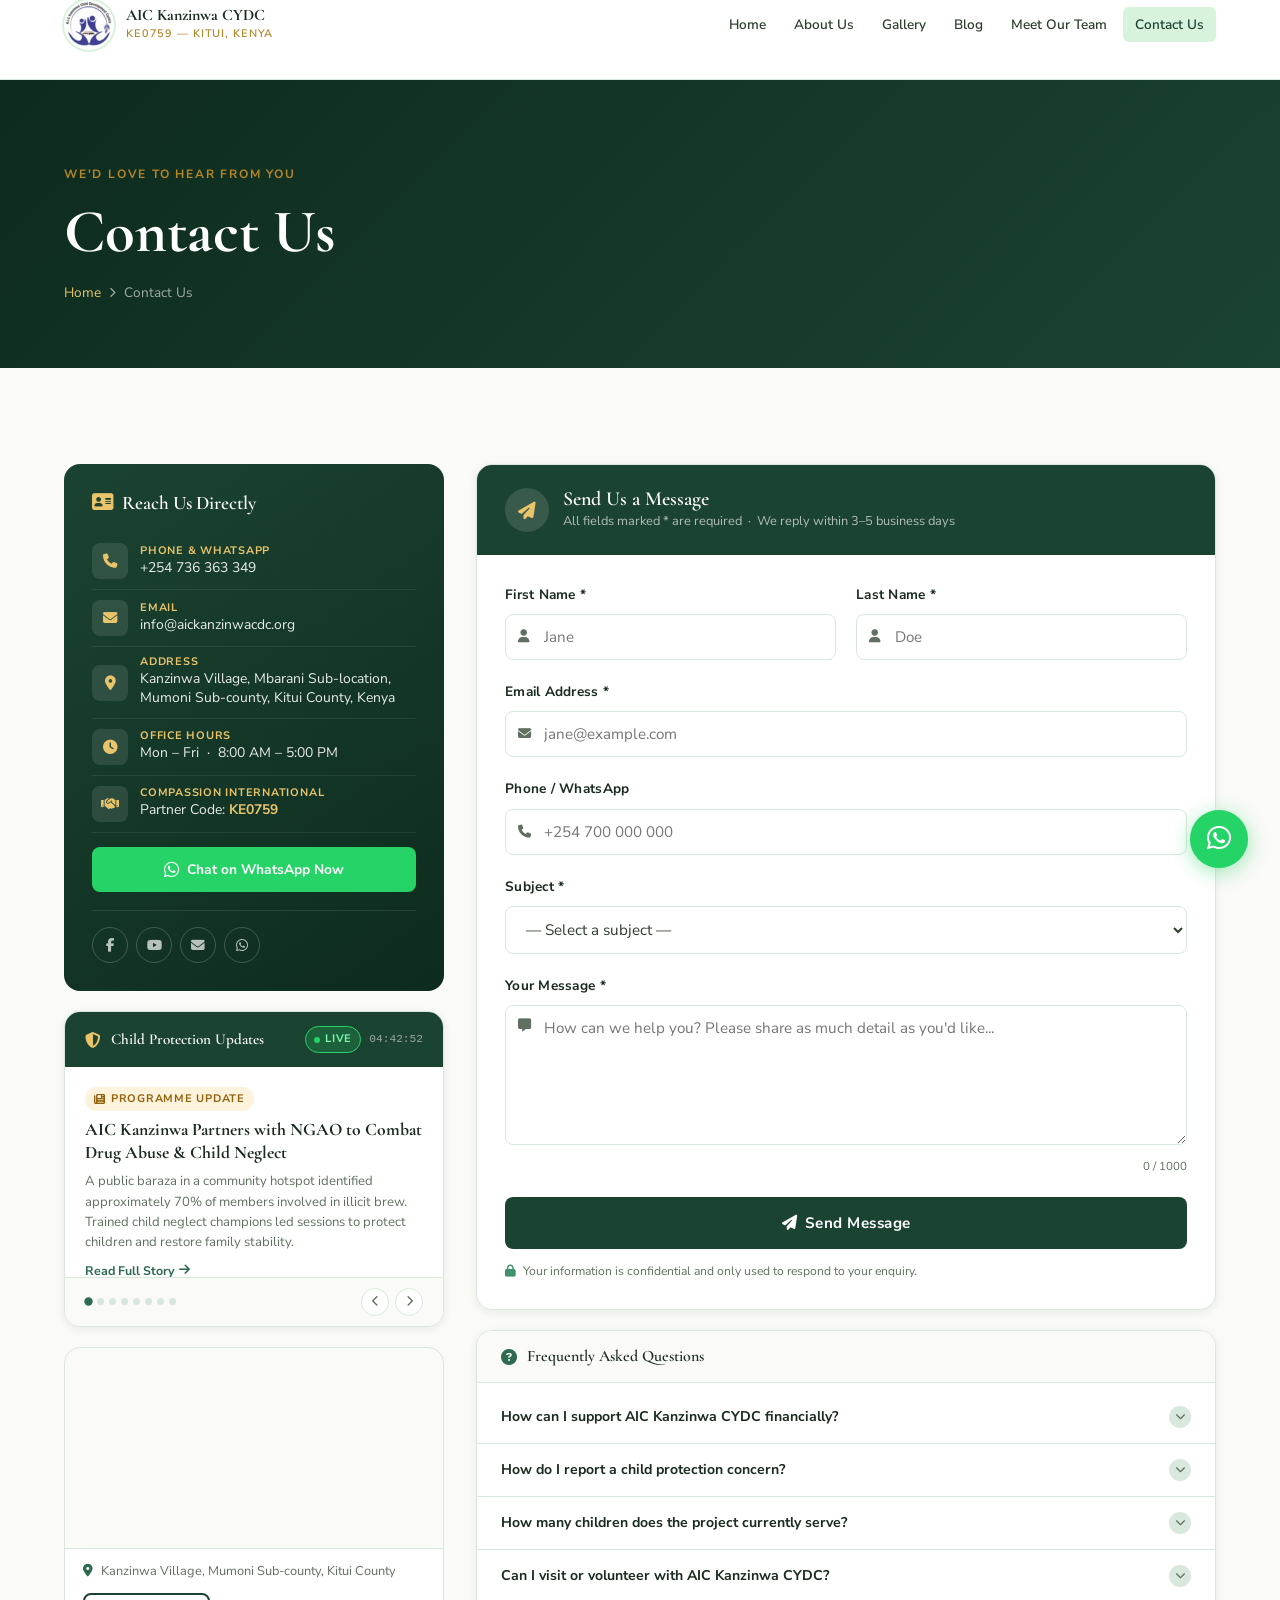
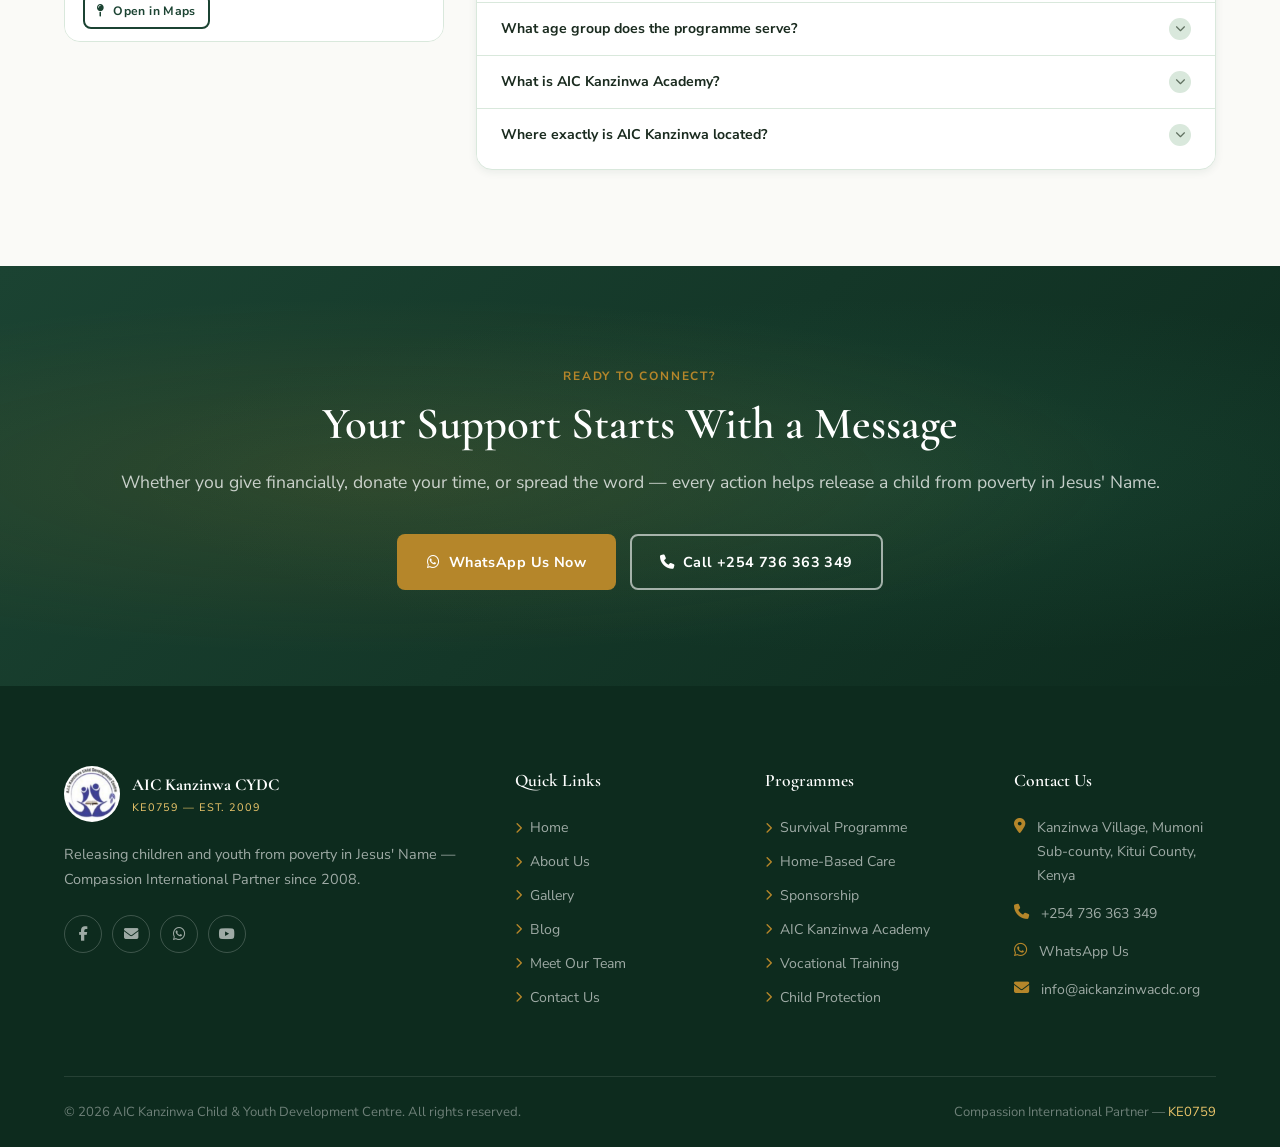
<file: contact.html>
<!DOCTYPE html>
<html lang="en">
<head>
  <meta charset="UTF-8" /><meta name="viewport" content="width=device-width, initial-scale=1.0" />
  <title>Contact Us — AIC Kanzinwa CYDC</title>
  <meta name="description" content="Get in touch with AIC Kanzinwa CYDC — call, WhatsApp, or email us. Child protection news and FAQs also available." />
  <link rel="icon" type="image/jpeg" href="images/logo.jpg" />
  <link rel="stylesheet" href="css/styles.css" />
  <link rel="stylesheet" href="https://cdnjs.cloudflare.com/ajax/libs/font-awesome/6.5.0/css/all.min.css" />
  <style>
    /* ── PAGE-SPECIFIC LAYOUT ── */
    .contact-main {
      display: grid;
      grid-template-columns: 380px 1fr;
      gap: 32px;
      align-items: start;
    }
    /* ── LEFT COLUMN ── */
    .contact-left { display: flex; flex-direction: column; gap: 20px; }

    /* Compact info card */
    .cinfo-card {
      background: linear-gradient(145deg, var(--green-800), var(--green-900));
      border-radius: var(--radius-lg);
      padding: 28px;
      color: var(--white);
    }
    .cinfo-card h3 { color: var(--white); font-size: 1.2rem; margin-bottom: 18px; }
    .cinfo-row {
      display: flex; align-items: center; gap: 12px;
      padding: 10px 0; border-bottom: 1px solid rgba(255,255,255,0.08);
      font-size: 0.88rem;
    }
    .cinfo-row:last-child { border-bottom: none; padding-bottom: 0; }
    .cinfo-icon {
      width: 36px; height: 36px; flex-shrink: 0;
      background: rgba(255,255,255,0.1);
      border-radius: 8px;
      display: flex; align-items: center; justify-content: center;
      color: var(--gold-300); font-size: 0.9rem;
    }
    .cinfo-label { font-size: 0.68rem; font-weight: 700; letter-spacing: 0.07em; text-transform: uppercase; color: var(--gold-300); line-height: 1; }
    .cinfo-value { font-size: 0.87rem; color: rgba(255,255,255,0.9); margin-top: 2px; line-height: 1.35; }
    .cinfo-value a { color: rgba(255,255,255,0.9); transition: color var(--transition); }
    .cinfo-value a:hover { color: var(--gold-300); }
    .cinfo-socials { display: flex; gap: 8px; margin-top: 18px; padding-top: 16px; border-top: 1px solid rgba(255,255,255,0.1); }
    .cinfo-soc { width: 36px; height: 36px; border-radius: 50%; border: 1px solid rgba(255,255,255,0.2); display: flex; align-items: center; justify-content: center; color: rgba(255,255,255,0.7); font-size: 0.85rem; transition: all var(--transition); }
    .cinfo-soc:hover { background: var(--gold-500); border-color: var(--gold-500); color: var(--white); }
    .wa-direct-btn {
      display: flex; align-items: center; justify-content: center; gap: 8px;
      background: #25D366; color: var(--white);
      border-radius: var(--radius); padding: 11px 16px;
      font-weight: 700; font-size: 0.86rem; margin-top: 14px;
      transition: background var(--transition);
    }
    .wa-direct-btn:hover { background: #1da851; }

    /* ── CHILD PROTECTION NEWS WIDGET ── */
    .cpnews-card {
      background: var(--white);
      border: 1px solid var(--border);
      border-radius: var(--radius-lg);
      overflow: hidden;
      box-shadow: var(--shadow-sm);
    }
    .cpnews-header {
      background: var(--green-800);
      padding: 14px 20px;
      display: flex; align-items: center; justify-content: space-between;
    }
    .cpnews-header-left { display: flex; align-items: center; gap: 10px; }
    .cpnews-header h4 { color: var(--white); font-size: 0.95rem; margin: 0; }
    .live-dot {
      display: inline-flex; align-items: center; gap: 5px;
      background: rgba(37,211,102,0.2); border: 1px solid #25D366;
      color: #7DF9B0; font-size: 0.68rem; font-weight: 700;
      letter-spacing: 0.08em; text-transform: uppercase;
      padding: 3px 8px; border-radius: 100px;
    }
    .live-dot::before {
      content: ''; width: 6px; height: 6px; border-radius: 50%;
      background: #25D366; animation: pulse-dot 1.4s infinite;
    }
    @keyframes pulse-dot { 0%,100%{opacity:1;} 50%{opacity:0.3;} }
    .cpnews-timestamp {
      font-size: 0.7rem; color: rgba(255,255,255,0.55);
      font-family: monospace;
    }
    .cpnews-ticker {
      position: relative;
      height: 210px;
      overflow: hidden;
    }
    .cpnews-item {
      position: absolute;
      inset: 0;
      padding: 18px 20px;
      opacity: 0;
      transform: translateY(12px);
      transition: opacity 0.6s ease, transform 0.6s ease;
      pointer-events: none;
    }
    .cpnews-item.active {
      opacity: 1;
      transform: translateY(0);
      pointer-events: auto;
    }
    .cpnews-cat {
      display: inline-flex; align-items: center; gap: 5px;
      font-size: 0.68rem; font-weight: 700; letter-spacing: 0.07em;
      text-transform: uppercase; padding: 3px 9px; border-radius: 100px;
      margin-bottom: 8px;
    }
    .cat-protection { background: #FEE2E2; color: #991B1B; }
    .cat-tip        { background: var(--green-100); color: var(--green-700); }
    .cat-news       { background: var(--gold-100); color: var(--gold-700); }
    .cat-fact       { background: #EDE9FE; color: #5B21B6; }
    .cpnews-headline { font-family:'Cormorant Garamond',serif; font-size:1.1rem; font-weight:700; color:var(--dark); line-height:1.3; margin-bottom:6px; }
    .cpnews-body { font-size:0.82rem; color:var(--muted); line-height:1.55; }
    .cpnews-link { font-size:0.78rem; font-weight:700; color:var(--green-700); display:inline-flex; align-items:center; gap:4px; margin-top:7px; }
    .cpnews-link:hover { text-decoration:underline; }
    .cpnews-footer {
      padding: 10px 20px;
      border-top: 1px solid var(--border);
      display: flex; align-items: center; justify-content: space-between;
      background: var(--cream);
    }
    .cpnews-dots { display: flex; gap: 5px; align-items: center; }
    .cpnews-dot {
      width: 7px; height: 7px; border-radius: 50%;
      background: var(--border); cursor: pointer;
      transition: background var(--transition), transform var(--transition);
    }
    .cpnews-dot.active { background: var(--green-700); transform: scale(1.2); }
    .cpnews-nav { display: flex; gap: 6px; }
    .cpnews-btn {
      width: 28px; height: 28px; border-radius: 50%;
      border: 1px solid var(--border); background: var(--white);
      display: flex; align-items: center; justify-content: center;
      cursor: pointer; font-size: 0.7rem; color: var(--muted);
      transition: all var(--transition);
    }
    .cpnews-btn:hover { background: var(--green-800); color: var(--white); border-color: var(--green-800); }

    /* ── RIGHT COLUMN ── */
    .contact-right { display: flex; flex-direction: column; gap: 20px; }

    /* Form card */
    .form-card {
      background: var(--white);
      border: 1px solid var(--border);
      border-radius: var(--radius-lg);
      overflow: hidden;
      box-shadow: var(--shadow-sm);
    }
    .form-card-head {
      background: var(--green-800);
      padding: 22px 28px;
      display: flex; align-items: center; gap: 14px;
    }
    .form-card-head-icon {
      width: 44px; height: 44px; flex-shrink: 0;
      background: rgba(255,255,255,0.12); border-radius: 50%;
      display: flex; align-items: center; justify-content: center;
      color: var(--gold-300); font-size: 1.1rem;
    }
    .form-card-head h3 { color: var(--white); margin: 0; font-size: 1.25rem; }
    .form-card-head p  { color: rgba(255,255,255,0.65); font-size: 0.8rem; margin: 0; }
    .form-card-body { padding: 28px; }
    .fi-wrap { position: relative; }
    .fi-wrap i { position: absolute; left: 13px; top: 50%; transform: translateY(-50%); color: var(--muted); font-size: 0.82rem; pointer-events: none; }
    .fi-wrap .form-control { padding-left: 38px; }
    .fi-wrap.ta i { top: 14px; transform: none; }
    .char-bar { font-size: 0.72rem; color: var(--muted); text-align: right; margin-top: 3px; }
    .form-privacy { display: flex; align-items: center; gap: 7px; font-size: 0.76rem; color: var(--muted); margin-top: 12px; }
    .form-privacy i { color: var(--green-600); }
    .submit-full { width: 100%; justify-content: center; padding: 14px; font-size: 0.95rem; }
    .form-success {
      display: none; text-align: center; padding: 28px 20px;
      background: var(--green-100); border-radius: var(--radius);
      margin-top: 12px;
    }
    .form-success i { font-size: 2.2rem; color: var(--green-700); margin-bottom: 10px; display: block; }
    .form-success h4 { color: var(--green-800); margin-bottom: 6px; }
    .form-success p { font-size: 0.85rem; }

    /* FAQ CARD */
    .faq-card {
      background: var(--white);
      border: 1px solid var(--border);
      border-radius: var(--radius-lg);
      overflow: hidden;
      box-shadow: var(--shadow-sm);
    }
    .faq-card-head {
      background: var(--cream);
      padding: 16px 24px;
      border-bottom: 1px solid var(--border);
      display: flex; align-items: center; gap: 10px;
    }
    .faq-card-head h4 { color: var(--dark); font-size: 1rem; margin: 0; }
    .faq-card-head i { color: var(--green-700); }
    .faq-list { padding: 8px 0; }
    .faq-item { border-bottom: 1px solid var(--border); }
    .faq-item:last-child { border-bottom: none; }
    .faq-q {
      display: flex; align-items: center; justify-content: space-between;
      padding: 14px 24px; cursor: pointer;
      font-weight: 700; font-size: 0.88rem; color: var(--dark);
      background: var(--white); transition: background var(--transition);
      user-select: none; gap: 12px;
    }
    .faq-q:hover { background: var(--cream); }
    .faq-q.open { background: var(--green-100); color: var(--green-800); }
    .faq-q .faq-icon { flex-shrink: 0; width: 22px; height: 22px; border-radius: 50%; background: var(--border); display: flex; align-items: center; justify-content: center; font-size: 0.65rem; transition: all var(--transition); color: var(--muted); }
    .faq-q.open .faq-icon { background: var(--green-800); color: var(--white); transform: rotate(180deg); }
    .faq-a {
      display: none; padding: 0 24px 16px;
      font-size: 0.85rem; color: var(--muted); line-height: 1.7;
      background: var(--green-100); border-top: 1px solid rgba(64,145,108,0.15);
    }
    .faq-a.open { display: block; animation: fadeIn 0.25s ease; }
    .faq-a a { color: var(--green-700); font-weight: 600; }

    /* Map strip */
    .map-strip {
      border-radius: var(--radius-lg); overflow: hidden;
      border: 1px solid var(--border); background: var(--cream);
    }
    .map-strip iframe { width: 100%; height: 200px; display: block; border: none; }
    .map-strip-foot {
      padding: 12px 18px; background: var(--white);
      display: flex; align-items: center; justify-content: space-between;
      border-top: 1px solid var(--border); gap: 10px; flex-wrap: wrap;
    }
    .map-strip-foot p { font-size: 0.8rem; margin: 0; }

    @media(max-width:1024px) { .contact-main { grid-template-columns: 1fr; } }
  </style>
</head>
<body>

<!-- NAV -->
<nav class="navbar"><div class="container"><div class="nav-inner">
  <a href="index.html" class="nav-brand">
    <img src="images/logo.jpg" alt="AIC Kanzinwa CYDC Logo" class="nav-logo-img" />
    <div class="nav-brand-text"><div class="org-name">AIC Kanzinwa CYDC</div><div class="org-sub">KE0759 — Kitui, Kenya</div></div>
  </a>
  <ul class="nav-links">
    <li><a href="index.html">Home</a></li><li><a href="about.html">About Us</a></li>
    <li><a href="gallery.html">Gallery</a></li><li><a href="blog.html">Blog</a></li>
    <li><a href="team.html">Meet Our Team</a></li><li><a href="contact.html" class="active">Contact Us</a></li>
  </ul>
  <button class="hamburger" aria-label="Toggle menu"><span></span><span></span><span></span></button>
</div></div></nav>
<div class="mobile-menu">
  <a href="index.html">Home</a><a href="about.html">About Us</a><a href="gallery.html">Gallery</a>
  <a href="blog.html">Blog</a><a href="team.html">Meet Our Team</a><a href="contact.html">Contact Us</a>
  <div class="mobile-cta" style="margin-top:16px;"><a href="contact.html" class="btn btn-primary" style="flex:1;justify-content:center;"><i class="fa-solid fa-envelope"></i> Get in Touch</a></div>
</div>

<!-- PAGE HERO -->
<div class="page-hero">
  <div class="container page-hero-content">
    <span class="section-label">We'd Love to Hear From You</span>
    <h1>Contact Us</h1>
    <div class="breadcrumb"><a href="index.html">Home</a><i class="fa-solid fa-chevron-right"></i><span>Contact Us</span></div>
  </div>
</div>

<!-- MAIN -->
<section class="section">
  <div class="container">
    <div class="contact-main">

      <!-- ====== LEFT COLUMN ====== -->
      <div class="contact-left animate">

        <!-- COMPACT CONTACT INFO -->
        <div class="cinfo-card">
          <h3><i class="fa-solid fa-address-card" style="color:var(--gold-300);margin-right:8px;"></i>Reach Us Directly</h3>

          <div class="cinfo-row">
            <div class="cinfo-icon"><i class="fa-solid fa-phone"></i></div>
            <div>
              <div class="cinfo-label">Phone &amp; WhatsApp</div>
              <div class="cinfo-value"><a href="tel:+254736363349">+254 736 363 349</a></div>
            </div>
          </div>
          <div class="cinfo-row">
            <div class="cinfo-icon"><i class="fa-solid fa-envelope"></i></div>
            <div>
              <div class="cinfo-label">Email</div>
              <div class="cinfo-value"><a href="mailto:info@aickanzinwacdc.org">info@aickanzinwacdc.org</a></div>
            </div>
          </div>
          <div class="cinfo-row">
            <div class="cinfo-icon"><i class="fa-solid fa-location-dot"></i></div>
            <div>
              <div class="cinfo-label">Address</div>
              <div class="cinfo-value">Kanzinwa Village, Mbarani Sub-location,<br>Mumoni Sub-county, Kitui County, Kenya</div>
            </div>
          </div>
          <div class="cinfo-row">
            <div class="cinfo-icon"><i class="fa-solid fa-clock"></i></div>
            <div>
              <div class="cinfo-label">Office Hours</div>
              <div class="cinfo-value">Mon – Fri &nbsp;·&nbsp; 8:00 AM – 5:00 PM</div>
            </div>
          </div>
          <div class="cinfo-row">
            <div class="cinfo-icon"><i class="fa-solid fa-handshake"></i></div>
            <div>
              <div class="cinfo-label">Compassion International</div>
              <div class="cinfo-value">Partner Code: <strong style="color:var(--gold-300);">KE0759</strong></div>
            </div>
          </div>

          <a href="https://wa.me/254736363349?text=Hello%20AIC%20Kanzinwa%20CYDC!" target="_blank" rel="noopener" class="wa-direct-btn">
            <i class="fa-brands fa-whatsapp" style="font-size:1.1rem;"></i> Chat on WhatsApp Now
          </a>

          <div class="cinfo-socials">
            <a href="https://www.facebook.com" target="_blank" rel="noopener" class="cinfo-soc"><i class="fa-brands fa-facebook-f"></i></a>
            <a href="https://www.youtube.com" target="_blank" rel="noopener" class="cinfo-soc"><i class="fa-brands fa-youtube"></i></a>
            <a href="mailto:info@aickanzinwacdc.org" class="cinfo-soc"><i class="fa-solid fa-envelope"></i></a>
            <a href="https://wa.me/254736363349" target="_blank" rel="noopener" class="cinfo-soc"><i class="fa-brands fa-whatsapp"></i></a>
          </div>
        </div>

        <!-- CHILD PROTECTION NEWS WIDGET -->
        <div class="cpnews-card">
          <div class="cpnews-header">
            <div class="cpnews-header-left">
              <i class="fa-solid fa-shield-halved" style="color:var(--gold-300);"></i>
              <h4>Child Protection Updates</h4>
            </div>
            <div style="display:flex;align-items:center;gap:8px;">
              <span class="live-dot">Live</span>
              <span class="cpnews-timestamp" id="cpnews-time"></span>
            </div>
          </div>

          <div class="cpnews-ticker">

            <div class="cpnews-item active">
              <span class="cpnews-cat cat-news"><i class="fa-solid fa-newspaper"></i> Programme Update</span>
              <div class="cpnews-headline">AIC Kanzinwa Partners with NGAO to Combat Drug Abuse &amp; Child Neglect</div>
              <div class="cpnews-body">A public baraza in a community hotspot identified approximately 70% of members involved in illicit brew. Trained child neglect champions led sessions to protect children and restore family stability.</div>
              <a href="blog.html" class="cpnews-link">Read Full Story <i class="fa-solid fa-arrow-right"></i></a>
            </div>

            <div class="cpnews-item">
              <span class="cpnews-cat cat-tip"><i class="fa-solid fa-lightbulb"></i> Child Protection Tip</span>
              <div class="cpnews-headline">Know the Signs: How to Recognise Child Neglect</div>
              <div class="cpnews-body">Signs include consistent hunger, poor hygiene, untreated injuries, frequent absences from school, and a child left unsupervised for long periods. If you suspect neglect, report to your nearest area chief or child protection officer immediately.</div>
            </div>

            <div class="cpnews-item">
              <span class="cpnews-cat cat-protection"><i class="fa-solid fa-shield-halved"></i> Child Rights</span>
              <div class="cpnews-headline">Every Child Has the Right to Safety, Education &amp; Love</div>
              <div class="cpnews-body">Under the Kenya Children's Act 2001 and 2022, every child has the right to be protected from abuse, neglect, discrimination, and exploitation. AIC Kanzinwa CYDC actively trains communities on these rights and how to enforce them.</div>
            </div>

            <div class="cpnews-item">
              <span class="cpnews-cat cat-news"><i class="fa-solid fa-users"></i> Community Action</span>
              <div class="cpnews-headline">Linda Mtoto Kanzinwa SHG: 20 Parents Protecting Children Every Day</div>
              <div class="cpnews-body">Our Linda Mtoto SHG (Save the Child group) comprises 20 trained community parents who actively sensitise households on child protection. They are the frontline defence against abuse and neglect in Kanzinwa village.</div>
            </div>

            <div class="cpnews-item">
              <span class="cpnews-cat cat-fact"><i class="fa-solid fa-circle-info"></i> Did You Know?</span>
              <div class="cpnews-headline">Drug Abuse is the Leading Risk Factor for Child Neglect in Mumoni Sub-county</div>
              <div class="cpnews-body">Our community assessments show that substance abuse — particularly illicit brew — is the primary driver of child neglect in the project area. Our baraza programmes and caregiver training directly target this root cause.</div>
            </div>

            <div class="cpnews-item">
              <span class="cpnews-cat cat-tip"><i class="fa-solid fa-lightbulb"></i> Report Abuse</span>
              <div class="cpnews-headline">How to Report Child Abuse in Kenya</div>
              <div class="cpnews-body">Contact your area chief, sub-chief, or village elder. You can also reach the Sub-County Children's Officer or call the national helpline. All reports are treated with confidentiality. AIC Kanzinwa's Child Protection Officer Joshua Mutisya uses the Resolver system to track and follow up every reported case.</div>
            </div>

            <div class="cpnews-item">
              <span class="cpnews-cat cat-news"><i class="fa-solid fa-award"></i> Recent Recognition</span>
              <div class="cpnews-headline">1st Runners Up — Child Protection Category, CORA COSER 2026</div>
              <div class="cpnews-body">AIC Kanzinwa CYDC was recognised as 1st Runners Up in the Child Protection Category during the CORA COSER Celebration at Elim Church in 2026 — affirming our deep commitment to child safeguarding in the community.</div>
            </div>

            <div class="cpnews-item">
              <span class="cpnews-cat cat-tip"><i class="fa-solid fa-lightbulb"></i> Positive Parenting</span>
              <div class="cpnews-headline">Positive Parenting: Building Safe Homes for Children</div>
              <div class="cpnews-body">Our caregivers are trained in positive parenting skills — including discipline without violence, creating stimulating home environments, and effective communication with children. A safe home is the first line of child protection.</div>
            </div>

          </div>

          <div class="cpnews-footer">
            <div class="cpnews-dots" id="cpnews-dots"></div>
            <div class="cpnews-nav">
              <div class="cpnews-btn" id="cpnews-prev"><i class="fa-solid fa-chevron-left"></i></div>
              <div class="cpnews-btn" id="cpnews-next"><i class="fa-solid fa-chevron-right"></i></div>
            </div>
          </div>
        </div>

        <!-- MAP -->
        <div class="map-strip">
          <iframe title="AIC Kanzinwa CYDC Location"
            src="https://maps.google.com/maps?q=Mumoni+Sub-County+Kitui+Kenya&output=embed"
            allowfullscreen loading="lazy" referrerpolicy="no-referrer-when-downgrade">
          </iframe>
          <div class="map-strip-foot">
            <p><i class="fa-solid fa-location-dot" style="color:var(--green-700);margin-right:5px;"></i> Kanzinwa Village, Mumoni Sub-county, Kitui County</p>
            <a href="https://maps.google.com/?q=Mumoni+Sub+County+Kitui+Kenya" target="_blank" rel="noopener" class="btn btn-outline" style="font-size:0.76rem;padding:6px 12px;"><i class="fa-solid fa-map-pin"></i> Open in Maps</a>
          </div>
        </div>

      </div><!-- /contact-left -->

      <!-- ====== RIGHT COLUMN ====== -->
      <div class="contact-right animate" data-delay="80">

        <!-- CONTACT FORM -->
        <div class="form-card">
          <div class="form-card-head">
            <div class="form-card-head-icon"><i class="fa-solid fa-paper-plane"></i></div>
            <div>
              <h3>Send Us a Message</h3>
              <p>All fields marked * are required &nbsp;·&nbsp; We reply within 3–5 business days</p>
            </div>
          </div>
          <div class="form-card-body">
            <form id="contact-form" novalidate>
              <div class="form-row">
                <div class="form-group">
                  <label class="form-label" for="c-fname">First Name *</label>
                  <div class="fi-wrap"><i class="fa-solid fa-user"></i><input class="form-control" type="text" id="c-fname" placeholder="Jane" required /></div>
                </div>
                <div class="form-group">
                  <label class="form-label" for="c-lname">Last Name *</label>
                  <div class="fi-wrap"><i class="fa-solid fa-user"></i><input class="form-control" type="text" id="c-lname" placeholder="Doe" required /></div>
                </div>
              </div>
              <div class="form-group">
                <label class="form-label" for="c-email">Email Address *</label>
                <div class="fi-wrap"><i class="fa-solid fa-envelope"></i><input class="form-control" type="email" id="c-email" placeholder="jane@example.com" required /></div>
              </div>
              <div class="form-group">
                <label class="form-label" for="c-phone">Phone / WhatsApp</label>
                <div class="fi-wrap"><i class="fa-solid fa-phone"></i><input class="form-control" type="tel" id="c-phone" placeholder="+254 700 000 000" /></div>
              </div>
              <div class="form-group">
                <label class="form-label" for="c-subject">Subject *</label>
                <select class="form-control" id="c-subject" required>
                  <option value="">— Select a subject —</option>
                  <option>General Enquiry</option>
                  <option>Child Protection Report</option>
                  <option>Partnership &amp; Collaboration</option>
                  <option>Child Sponsorship</option>
                  <option>Donation &amp; Giving</option>
                  <option>Volunteer Opportunity</option>
                  <option>Media &amp; Press</option>
                  <option>AIC Kanzinwa Academy</option>
                  <option>Other</option>
                </select>
              </div>
              <div class="form-group">
                <label class="form-label" for="c-msg">Your Message *</label>
                <div class="fi-wrap ta"><i class="fa-solid fa-message"></i>
                  <textarea class="form-control" id="c-msg" maxlength="1000"
                    placeholder="How can we help you? Please share as much detail as you'd like..."
                    required oninput="document.getElementById('char-count').textContent=this.value.length"></textarea>
                </div>
                <div class="char-bar"><span id="char-count">0</span> / 1000</div>
              </div>
              <button type="submit" class="btn btn-primary submit-full">
                <i class="fa-solid fa-paper-plane"></i> Send Message
              </button>
              <div class="form-privacy"><i class="fa-solid fa-lock"></i> Your information is confidential and only used to respond to your enquiry.</div>
            </form>
            <div class="form-success" id="form-success">
              <i class="fa-solid fa-circle-check"></i>
              <h4>Message Sent!</h4>
              <p>Thank you for reaching out. Our team will get back to you within 3–5 business days. You can also reach us directly on WhatsApp at <a href="https://wa.me/254736363349" target="_blank" rel="noopener" style="color:var(--green-700);">+254 736 363 349</a>.</p>
            </div>
          </div>
        </div>

        <!-- FAQ -->
        <div class="faq-card">
          <div class="faq-card-head">
            <i class="fa-solid fa-circle-question"></i>
            <h4>Frequently Asked Questions</h4>
          </div>
          <div class="faq-list">

            <div class="faq-item">
              <div class="faq-q">How can I support AIC Kanzinwa CYDC financially?<span class="faq-icon"><i class="fa-solid fa-chevron-down"></i></span></div>
              <div class="faq-a">Contact us at <a href="mailto:info@aickanzinwacdc.org">info@aickanzinwacdc.org</a> or WhatsApp <a href="https://wa.me/254736363349" target="_blank" rel="noopener">+254 736 363 349</a> for M-Pesa and bank transfer details. To sponsor a child directly, visit <a href="https://compassion.com" target="_blank" rel="noopener">compassion.com</a> and search project code <strong>KE0759</strong>.</div>
            </div>

            <div class="faq-item">
              <div class="faq-q">How do I report a child protection concern?<span class="faq-icon"><i class="fa-solid fa-chevron-down"></i></span></div>
              <div class="faq-a">Contact our Child Protection Officer Joshua Mutisya directly via email at <a href="mailto:info@aickanzinwacdc.org">info@aickanzinwacdc.org</a> or WhatsApp <a href="https://wa.me/254736363349" target="_blank" rel="noopener">+254 736 363 349</a>. You can also report to your nearest area chief or the Sub-County Children's Officer. All reports are handled with strict confidentiality.</div>
            </div>

            <div class="faq-item">
              <div class="faq-q">How many children does the project currently serve?<span class="faq-icon"><i class="fa-solid fa-chevron-down"></i></span></div>
              <div class="faq-a">We serve 371 registered beneficiaries under the Integrated Programme Module at our main centre, plus 30 additional beneficiaries at the AIC Maeni Satellite — a total of 401 children and youth across Mumoni Sub-county, Kitui County.</div>
            </div>

            <div class="faq-item">
              <div class="faq-q">Can I visit or volunteer with AIC Kanzinwa CYDC?<span class="faq-icon"><i class="fa-solid fa-chevron-down"></i></span></div>
              <div class="faq-a">Yes — we welcome visitors, volunteers, and partner organisations. Please contact us in advance at <a href="mailto:info@aickanzinwacdc.org">info@aickanzinwacdc.org</a> or WhatsApp <a href="https://wa.me/254736363349" target="_blank" rel="noopener">+254 736 363 349</a> to arrange your visit or volunteer placement.</div>
            </div>

            <div class="faq-item">
              <div class="faq-q">What age group does the programme serve?<span class="faq-icon"><i class="fa-solid fa-chevron-down"></i></span></div>
              <div class="faq-a">From birth (Survival Programme for expectant mothers and infants) up to the age of 22, which is our maximum programme exit age. The Sponsorship Programme specifically covers ages 3–22 years.</div>
            </div>

            <div class="faq-item">
              <div class="faq-q">What is AIC Kanzinwa Academy?<span class="faq-icon"><i class="fa-solid fa-chevron-down"></i></span></div>
              <div class="faq-a">A church-based primary school established in January 2015. It currently has 271 pupils (147 boys, 124 girls) including 101 boarders. In 2023 it ranked 1st in Mumoni Sub-county and among the top 10 schools in Kitui County. It aims to become the best primary school in Kenya and open a senior secondary school by 2030.</div>
            </div>

            <div class="faq-item">
              <div class="faq-q">Where exactly is AIC Kanzinwa located?<span class="faq-icon"><i class="fa-solid fa-chevron-down"></i></span></div>
              <div class="faq-a">Kanzinwa Village, Mbarani Sub-location, Katse Location, Mumoni Sub-county, Mwingi North Constituency, Kitui County, Kenya. Our satellite operates at AIC Maeni within approximately 5km of the main centre.</div>
            </div>

          </div>
        </div>

      </div><!-- /contact-right -->
    </div>
  </div>
</section>

<!-- CTA -->
<section class="cta-section"><div class="container">
  <span class="section-label">Ready to Connect?</span>
  <h2>Your Support Starts With a Message</h2>
  <p>Whether you give financially, donate your time, or spread the word — every action helps release a child from poverty in Jesus' Name.</p>
  <div class="cta-actions">
    <a href="https://wa.me/254736363349?text=Hello%20AIC%20Kanzinwa%20CYDC!" target="_blank" rel="noopener" class="btn btn-gold"><i class="fa-brands fa-whatsapp"></i> WhatsApp Us Now</a>
    <a href="tel:+254736363349" class="btn btn-outline-white"><i class="fa-solid fa-phone"></i> Call +254 736 363 349</a>
  </div>
</div></section>

<!-- FOOTER -->
<footer><div class="container">
  <div class="footer-top">
    <div class="footer-brand"><div class="footer-logo"><img src="images/logo.jpg" alt="AIC Kanzinwa CYDC" class="footer-logo-img" /><div><div class="org-name">AIC Kanzinwa CYDC</div><div class="org-sub">KE0759 — Est. 2009</div></div></div><p>Releasing children and youth from poverty in Jesus' Name — Compassion International Partner since 2008.</p><div class="footer-socials"><a href="https://www.facebook.com" target="_blank" rel="noopener" class="footer-social-link"><i class="fa-brands fa-facebook-f"></i></a><a href="mailto:info@aickanzinwacdc.org" class="footer-social-link"><i class="fa-solid fa-envelope"></i></a><a href="https://wa.me/254736363349" target="_blank" rel="noopener" class="footer-social-link"><i class="fa-brands fa-whatsapp"></i></a><a href="https://www.youtube.com" target="_blank" rel="noopener" class="footer-social-link"><i class="fa-brands fa-youtube"></i></a></div></div>
    <div class="footer-col"><h5>Quick Links</h5><ul class="footer-links"><li><a href="index.html"><i class="fa-solid fa-chevron-right"></i> Home</a></li><li><a href="about.html"><i class="fa-solid fa-chevron-right"></i> About Us</a></li><li><a href="gallery.html"><i class="fa-solid fa-chevron-right"></i> Gallery</a></li><li><a href="blog.html"><i class="fa-solid fa-chevron-right"></i> Blog</a></li><li><a href="team.html"><i class="fa-solid fa-chevron-right"></i> Meet Our Team</a></li><li><a href="contact.html"><i class="fa-solid fa-chevron-right"></i> Contact Us</a></li></ul></div>
    <div class="footer-col"><h5>Programmes</h5><ul class="footer-links"><li><a href="about.html"><i class="fa-solid fa-chevron-right"></i> Survival Programme</a></li><li><a href="about.html"><i class="fa-solid fa-chevron-right"></i> Home-Based Care</a></li><li><a href="about.html"><i class="fa-solid fa-chevron-right"></i> Sponsorship</a></li><li><a href="about.html"><i class="fa-solid fa-chevron-right"></i> AIC Kanzinwa Academy</a></li><li><a href="about.html"><i class="fa-solid fa-chevron-right"></i> Vocational Training</a></li><li><a href="about.html"><i class="fa-solid fa-chevron-right"></i> Child Protection</a></li></ul></div>
    <div class="footer-col"><h5>Contact Us</h5><div class="footer-contact-item"><i class="fa-solid fa-location-dot"></i><span>Kanzinwa Village, Mumoni Sub-county, Kitui County, Kenya</span></div><div class="footer-contact-item"><i class="fa-solid fa-phone"></i><a href="tel:+254736363349" style="color:rgba(255,255,255,0.6);">+254 736 363 349</a></div><div class="footer-contact-item"><i class="fa-brands fa-whatsapp"></i><a href="https://wa.me/254736363349" target="_blank" rel="noopener" style="color:rgba(255,255,255,0.6);">WhatsApp Us</a></div><div class="footer-contact-item"><i class="fa-solid fa-envelope"></i><a href="mailto:info@aickanzinwacdc.org" style="color:rgba(255,255,255,0.6);">info@aickanzinwacdc.org</a></div></div>
  </div>
  <div class="footer-bottom"><span>&copy; 2026 AIC Kanzinwa Child &amp; Youth Development Centre. All rights reserved.</span><span>Compassion International Partner — <a href="https://compassion.com" target="_blank" rel="noopener">KE0759</a></span></div>
</div></footer>

<!-- WHATSAPP FLOAT -->
<div class="wa-float"><div class="wa-popup" id="wa-popup"><button class="wa-close" id="wa-close-popup"><i class="fa-solid fa-xmark"></i></button><div class="wa-popup-header"><img src="images/logo.jpg" alt="AIC Kanzinwa" class="wa-popup-avatar" /><div><div class="wa-popup-name">AIC Kanzinwa CYDC</div><div class="wa-popup-status"><i class="fa-solid fa-circle" style="font-size:0.5rem;"></i> Typically replies within a day</div></div></div><p>Have a question? Reach out on WhatsApp or give us a call.</p><div class="wa-popup-actions"><a href="https://wa.me/254736363349?text=Hello%20AIC%20Kanzinwa%20CYDC!" target="_blank" rel="noopener" class="wa-action-btn chat"><i class="fa-brands fa-whatsapp" style="font-size:1.1rem;"></i> Chat on WhatsApp</a><a href="tel:+254736363349" class="wa-action-btn call"><i class="fa-solid fa-phone"></i> Call +254 736 363 349</a></div></div><button class="wa-main-btn" id="wa-toggle" aria-label="WhatsApp"><div class="wa-pulse"></div><i class="fa-brands fa-whatsapp" style="position:relative;z-index:1;font-size:1.7rem;"></i></button></div>

<script src="js/main.js"></script>
<script>
(function(){
  // ── CHILD PROTECTION NEWS TICKER ──
  const items = document.querySelectorAll('.cpnews-item');
  const dotsWrap = document.getElementById('cpnews-dots');
  const timeEl = document.getElementById('cpnews-time');
  let current = 0, timer;

  // Build dots
  items.forEach((_,i) => {
    const d = document.createElement('div');
    d.className = 'cpnews-dot' + (i===0?' active':'');
    d.addEventListener('click', () => goTo(i));
    dotsWrap.appendChild(d);
  });

  function goTo(n){
    items[current].classList.remove('active');
    dotsWrap.children[current].classList.remove('active');
    current = (n + items.length) % items.length;
    items[current].classList.add('active');
    dotsWrap.children[current].classList.add('active');
    updateTime();
    clearInterval(timer);
    timer = setInterval(() => goTo(current+1), 7000);
  }

  function updateTime(){
    const now = new Date();
    const h = String(now.getHours()).padStart(2,'0');
    const m = String(now.getMinutes()).padStart(2,'0');
    const s = String(now.getSeconds()).padStart(2,'0');
    if(timeEl) timeEl.textContent = h+':'+m+':'+s;
  }

  // Auto-advance every 7s
  timer = setInterval(() => goTo(current+1), 7000);

  // Clock ticks every second
  setInterval(updateTime, 1000);
  updateTime();

  document.getElementById('cpnews-prev').addEventListener('click', () => goTo(current-1));
  document.getElementById('cpnews-next').addEventListener('click', () => goTo(current+1));

  // ── CONTACT FORM SUCCESS STATE ──
  const form = document.getElementById('contact-form');
  const successEl = document.getElementById('form-success');
  if(form){
    form.addEventListener('submit', function(e){
      e.preventDefault();
      const btn = this.querySelector('button[type="submit"]');
      btn.innerHTML = '<i class="fa-solid fa-spinner fa-spin"></i> Sending...';
      btn.disabled = true;
      setTimeout(() => {
        form.style.display = 'none';
        successEl.style.display = 'block';
      }, 1600);
    });
  }

  // ── FAQ ACCORDION ──
  document.querySelectorAll('.faq-q').forEach(q => {
    q.addEventListener('click', function(){
      const a = this.nextElementSibling;
      const open = this.classList.contains('open');
      document.querySelectorAll('.faq-q').forEach(oq => {
        oq.classList.remove('open');
        oq.nextElementSibling.classList.remove('open');
      });
      if(!open){ this.classList.add('open'); a.classList.add('open'); }
    });
  });
})();
</script>
</body>
</html>
</file>
<file: css/styles.css>
/* =========================================
   AIC KANZINWA CYDC — GLOBAL STYLESHEET
   Theme: Refined Humanitarian
   ========================================= */

@import url('https://fonts.googleapis.com/css2?family=Cormorant+Garamond:ital,wght@0,400;0,600;0,700;1,400&family=Nunito+Sans:wght@300;400;600;700&display=swap');

/* ---- CSS VARIABLES ---- */
:root {
  --green-900: #0D2B1E;
  --green-800: #1B4332;
  --green-700: #2D6A4F;
  --green-600: #40916C;
  --green-100: #D8F3DC;
  --gold-700:  #92600A;
  --gold-500:  #B5862A;
  --gold-300:  #E9C46A;
  --gold-100:  #FDF3DC;
  --cream:     #FAFAF7;
  --white:     #FFFFFF;
  --dark:      #1A2B1F;
  --text:      #2C3E2D;
  --muted:     #607060;
  --border:    #D9E8DC;
  --shadow-sm: 0 2px 8px rgba(27,67,50,0.08);
  --shadow-md: 0 6px 24px rgba(27,67,50,0.12);
  --shadow-lg: 0 16px 48px rgba(27,67,50,0.16);
  --radius:    8px;
  --radius-lg: 16px;
  --transition: 0.3s ease;
  --nav-h: 80px;
}

/* ---- RESET & BASE ---- */
*, *::before, *::after { box-sizing: border-box; margin: 0; padding: 0; }

html { scroll-behavior: smooth; font-size: 16px; }

body {
  font-family: 'Nunito Sans', sans-serif;
  background: var(--cream);
  color: var(--text);
  line-height: 1.7;
  -webkit-font-smoothing: antialiased;
}

img { max-width: 100%; display: block; }
a { color: inherit; text-decoration: none; }
ul { list-style: none; }
button, input, textarea, select { font-family: inherit; }

/* ---- TYPOGRAPHY ---- */
h1, h2, h3, h4 {
  font-family: 'Cormorant Garamond', serif;
  line-height: 1.2;
  color: var(--dark);
}
h1 { font-size: clamp(2.4rem, 5vw, 3.8rem); font-weight: 700; }
h2 { font-size: clamp(1.8rem, 3.5vw, 2.8rem); font-weight: 600; }
h3 { font-size: clamp(1.3rem, 2.5vw, 1.8rem); font-weight: 600; }
h4 { font-size: 1.15rem; font-weight: 600; }
p  { font-size: 1rem; color: var(--muted); }

.section-label {
  display: inline-block;
  font-family: 'Nunito Sans', sans-serif;
  font-size: 0.75rem;
  font-weight: 700;
  letter-spacing: 0.15em;
  text-transform: uppercase;
  color: var(--gold-500);
  margin-bottom: 0.75rem;
}
.section-title { margin-bottom: 1rem; }
.section-lead  { font-size: 1.1rem; color: var(--muted); max-width: 640px; }

/* ---- LAYOUT ---- */
.container { max-width: 1200px; margin: 0 auto; padding: 0 24px; }
.section    { padding: 96px 0; }
.section-sm { padding: 64px 0; }

/* ---- BUTTONS ---- */
.btn {
  display: inline-flex;
  align-items: center;
  gap: 8px;
  padding: 14px 28px;
  border-radius: var(--radius);
  font-size: 0.9rem;
  font-weight: 700;
  letter-spacing: 0.03em;
  transition: all var(--transition);
  cursor: pointer;
  border: 2px solid transparent;
  white-space: nowrap;
}
.btn-primary {
  background: var(--green-800);
  color: var(--white);
}
.btn-primary:hover {
  background: var(--green-700);
  transform: translateY(-2px);
  box-shadow: var(--shadow-md);
}
.btn-gold {
  background: var(--gold-500);
  color: var(--white);
}
.btn-gold:hover {
  background: var(--gold-700);
  transform: translateY(-2px);
  box-shadow: 0 6px 20px rgba(181,134,42,0.4);
}
.btn-outline {
  background: transparent;
  color: var(--green-800);
  border-color: var(--green-800);
}
.btn-outline:hover {
  background: var(--green-800);
  color: var(--white);
}
.btn-outline-white {
  background: transparent;
  color: var(--white);
  border-color: rgba(255,255,255,0.6);
}
.btn-outline-white:hover {
  background: rgba(255,255,255,0.15);
  border-color: var(--white);
}

/* ---- NAVIGATION ---- */
.navbar {
  position: fixed;
  top: 0; left: 0; right: 0;
  height: var(--nav-h);
  background: rgba(255,255,255,0.96);
  backdrop-filter: blur(10px);
  -webkit-backdrop-filter: blur(10px);
  border-bottom: 1px solid var(--border);
  z-index: 1000;
  transition: box-shadow var(--transition);
}
.navbar.scrolled {
  box-shadow: var(--shadow-md);
}
.nav-inner {
  display: flex;
  align-items: center;
  justify-content: space-between;
  height: 100%;
}
.nav-brand {
  display: flex;
  align-items: center;
  gap: 12px;
}
.nav-brand-icon {
  width: 44px;
  height: 44px;
  background: var(--green-800);
  border-radius: 50%;
  display: flex;
  align-items: center;
  justify-content: center;
  color: var(--white);
  font-size: 1.1rem;
  flex-shrink: 0;
}
.nav-brand-text .org-name {
  font-family: 'Cormorant Garamond', serif;
  font-size: 1rem;
  font-weight: 700;
  color: var(--dark);
  line-height: 1.1;
}
.nav-brand-text .org-sub {
  font-size: 0.68rem;
  font-weight: 600;
  letter-spacing: 0.08em;
  text-transform: uppercase;
  color: var(--gold-500);
}
.nav-links {
  display: flex;
  align-items: center;
  gap: 4px;
}
.nav-links a {
  padding: 8px 12px;
  font-size: 0.85rem;
  font-weight: 600;
  color: var(--text);
  border-radius: 6px;
  transition: all var(--transition);
}
.nav-links a:hover,
.nav-links a.active {
  color: var(--green-800);
  background: var(--green-100);
}
.nav-cta {
  display: flex;
  align-items: center;
  gap: 10px;
  margin-left: 12px;
}
.nav-cta .btn { padding: 10px 20px; font-size: 0.82rem; }
.hamburger {
  display: none;
  flex-direction: column;
  gap: 5px;
  cursor: pointer;
  padding: 8px;
  border: none;
  background: none;
}
.hamburger span {
  display: block;
  width: 24px;
  height: 2px;
  background: var(--dark);
  border-radius: 2px;
  transition: all var(--transition);
}
.hamburger.open span:nth-child(1) { transform: translateY(7px) rotate(45deg); }
.hamburger.open span:nth-child(2) { opacity: 0; }
.hamburger.open span:nth-child(3) { transform: translateY(-7px) rotate(-45deg); }
.mobile-menu {
  display: none;
  position: fixed;
  top: var(--nav-h);
  left: 0; right: 0;
  background: var(--white);
  border-bottom: 1px solid var(--border);
  padding: 20px 24px;
  box-shadow: var(--shadow-md);
  z-index: 999;
}
.mobile-menu.open { display: block; }
.mobile-menu a {
  display: block;
  padding: 12px 0;
  font-size: 1rem;
  font-weight: 600;
  color: var(--text);
  border-bottom: 1px solid var(--border);
  transition: color var(--transition);
}
.mobile-menu a:last-of-type { border-bottom: none; }
.mobile-menu a:hover { color: var(--green-800); }
.mobile-menu .mobile-cta {
  display: flex;
  gap: 10px;
  margin-top: 16px;
}
.mobile-menu .mobile-cta .btn { flex: 1; justify-content: center; }
.page-offset { padding-top: var(--nav-h); }

/* ---- HERO ---- */
.hero {
  position: relative;
  min-height: 92vh;
  display: flex;
  align-items: center;
  overflow: hidden;
  background: var(--green-900);
}
.hero-bg {
  position: absolute;
  inset: 0;
  background-size: cover;
  background-position: center;
  opacity: 0.38;
  transition: opacity 1s;
}
.hero-overlay {
  position: absolute;
  inset: 0;
  background: linear-gradient(
    135deg,
    rgba(13,43,30,0.92) 0%,
    rgba(27,67,50,0.7) 50%,
    rgba(181,134,42,0.25) 100%
  );
}
.hero-content {
  position: relative;
  z-index: 2;
  max-width: 780px;
  animation: fadeInUp 1s ease both;
}
.hero-badge {
  display: inline-flex;
  align-items: center;
  gap: 8px;
  background: rgba(255,255,255,0.12);
  border: 1px solid rgba(255,255,255,0.25);
  color: var(--gold-300);
  padding: 8px 16px;
  border-radius: 100px;
  font-size: 0.78rem;
  font-weight: 700;
  letter-spacing: 0.1em;
  text-transform: uppercase;
  margin-bottom: 24px;
  backdrop-filter: blur(8px);
}
.hero-content h1 {
  color: var(--white);
  margin-bottom: 24px;
  text-shadow: 0 2px 20px rgba(0,0,0,0.3);
}
.hero-content h1 span {
  color: var(--gold-300);
  font-style: italic;
}
.hero-content p {
  font-size: 1.15rem;
  color: rgba(255,255,255,0.82);
  margin-bottom: 36px;
  max-width: 580px;
}
.hero-actions { display: flex; gap: 14px; flex-wrap: wrap; }
.hero-stats {
  position: relative;
  z-index: 2;
  display: flex;
  gap: 48px;
  margin-top: 64px;
  padding-top: 48px;
  border-top: 1px solid rgba(255,255,255,0.15);
}
.hero-stat-value {
  font-family: 'Cormorant Garamond', serif;
  font-size: 2.4rem;
  font-weight: 700;
  color: var(--gold-300);
  line-height: 1;
}
.hero-stat-label {
  font-size: 0.8rem;
  color: rgba(255,255,255,0.65);
  font-weight: 600;
  letter-spacing: 0.04em;
  margin-top: 4px;
}

/* ---- PAGE HERO (inner pages) ---- */
.page-hero {
  background: linear-gradient(135deg, var(--green-900) 0%, var(--green-800) 100%);
  padding: 80px 0 64px;
  margin-top: var(--nav-h);
  position: relative;
  overflow: hidden;
}
.page-hero::before {
  content: '';
  position: absolute;
  inset: 0;
  background: url('https://images.unsplash.com/photo-1531206715517-5c0ba140b2b8?w=1400&q=60') center/cover no-repeat;
  opacity: 0.08;
}
.page-hero-content { position: relative; z-index: 2; }
.page-hero h1 { color: var(--white); }
.page-hero .breadcrumb {
  display: flex;
  align-items: center;
  gap: 8px;
  font-size: 0.85rem;
  color: rgba(255,255,255,0.6);
  margin-top: 12px;
}
.page-hero .breadcrumb a { color: var(--gold-300); }
.page-hero .breadcrumb a:hover { text-decoration: underline; }
.page-hero .breadcrumb i { font-size: 0.65rem; }

/* ---- IMPACT STATS BAR ---- */
.stats-bar {
  background: var(--green-800);
  padding: 32px 0;
}
.stats-bar-grid {
  display: grid;
  grid-template-columns: repeat(4, 1fr);
  gap: 0;
  divide-color: rgba(255,255,255,0.15);
}
.stat-item {
  text-align: center;
  padding: 16px 24px;
  border-right: 1px solid rgba(255,255,255,0.15);
}
.stat-item:last-child { border-right: none; }
.stat-value {
  font-family: 'Cormorant Garamond', serif;
  font-size: 2.2rem;
  font-weight: 700;
  color: var(--gold-300);
  line-height: 1;
}
.stat-label {
  font-size: 0.78rem;
  font-weight: 600;
  color: rgba(255,255,255,0.7);
  letter-spacing: 0.06em;
  text-transform: uppercase;
  margin-top: 6px;
}

/* ---- CARDS ---- */
.card {
  background: var(--white);
  border-radius: var(--radius-lg);
  overflow: hidden;
  box-shadow: var(--shadow-sm);
  border: 1px solid var(--border);
  transition: all var(--transition);
}
.card:hover {
  transform: translateY(-4px);
  box-shadow: var(--shadow-lg);
}
.card-img { width: 100%; height: 220px; object-fit: cover; }
.card-body { padding: 24px; }
.card-tag {
  display: inline-block;
  background: var(--green-100);
  color: var(--green-700);
  font-size: 0.72rem;
  font-weight: 700;
  letter-spacing: 0.08em;
  text-transform: uppercase;
  padding: 4px 10px;
  border-radius: 100px;
  margin-bottom: 12px;
}
.card-title {
  font-family: 'Cormorant Garamond', serif;
  font-size: 1.3rem;
  font-weight: 600;
  color: var(--dark);
  margin-bottom: 10px;
  line-height: 1.3;
}
.card-text { font-size: 0.92rem; color: var(--muted); }
.card-meta {
  display: flex;
  align-items: center;
  gap: 12px;
  margin-top: 16px;
  padding-top: 16px;
  border-top: 1px solid var(--border);
  font-size: 0.8rem;
  color: var(--muted);
}
.card-meta i { color: var(--gold-500); }
.card-link {
  display: inline-flex;
  align-items: center;
  gap: 6px;
  color: var(--green-700);
  font-size: 0.88rem;
  font-weight: 700;
  margin-top: 16px;
  transition: gap var(--transition);
}
.card-link:hover { gap: 10px; }

/* ---- GRID LAYOUTS ---- */
.grid-3 {
  display: grid;
  grid-template-columns: repeat(3, 1fr);
  gap: 28px;
}
.grid-2 {
  display: grid;
  grid-template-columns: repeat(2, 1fr);
  gap: 28px;
}
.grid-4 {
  display: grid;
  grid-template-columns: repeat(4, 1fr);
  gap: 24px;
}

/* ---- MISSION STRIP ---- */
.mission-strip {
  background: linear-gradient(135deg, var(--gold-100) 0%, #fff8e6 100%);
  border: 1px solid var(--gold-300);
  border-radius: var(--radius-lg);
  padding: 48px;
  display: grid;
  grid-template-columns: auto 1fr;
  gap: 32px;
  align-items: center;
}
.mission-icon {
  width: 80px;
  height: 80px;
  background: var(--gold-500);
  border-radius: 50%;
  display: flex;
  align-items: center;
  justify-content: center;
  color: var(--white);
  font-size: 1.8rem;
  flex-shrink: 0;
}

/* ---- PROGRAMS GRID ---- */
.program-card {
  background: var(--white);
  border: 1px solid var(--border);
  border-radius: var(--radius-lg);
  padding: 32px;
  transition: all var(--transition);
  position: relative;
  overflow: hidden;
}
.program-card::before {
  content: '';
  position: absolute;
  top: 0; left: 0; right: 0;
  height: 4px;
  background: linear-gradient(90deg, var(--green-800), var(--gold-500));
  transform: scaleX(0);
  transition: transform var(--transition);
  transform-origin: left;
}
.program-card:hover::before { transform: scaleX(1); }
.program-card:hover {
  transform: translateY(-4px);
  box-shadow: var(--shadow-lg);
}
.program-icon {
  width: 60px;
  height: 60px;
  background: var(--green-100);
  border-radius: var(--radius);
  display: flex;
  align-items: center;
  justify-content: center;
  color: var(--green-700);
  font-size: 1.4rem;
  margin-bottom: 20px;
}

/* ---- CTA SECTION ---- */
.cta-section {
  background: linear-gradient(135deg, var(--green-800) 0%, var(--green-900) 100%);
  padding: 96px 0;
  text-align: center;
  position: relative;
  overflow: hidden;
}
.cta-section::before {
  content: '';
  position: absolute;
  inset: 0;
  background: radial-gradient(ellipse at 30% 50%, rgba(181,134,42,0.15) 0%, transparent 60%),
              radial-gradient(ellipse at 70% 50%, rgba(64,145,108,0.15) 0%, transparent 60%);
}
.cta-section .container { position: relative; z-index: 2; }
.cta-section h2 { color: var(--white); margin-bottom: 16px; }
.cta-section p { color: rgba(255,255,255,0.75); margin-bottom: 36px; font-size: 1.1rem; }
.cta-actions { display: flex; gap: 14px; justify-content: center; flex-wrap: wrap; }

/* ---- TESTIMONIAL / QUOTE ---- */
.quote-block {
  background: var(--green-800);
  border-radius: var(--radius-lg);
  padding: 48px;
  color: var(--white);
  position: relative;
}
.quote-block::before {
  content: '\201C';
  font-family: 'Cormorant Garamond', serif;
  font-size: 8rem;
  color: rgba(255,255,255,0.08);
  position: absolute;
  top: -20px;
  left: 24px;
  line-height: 1;
}
.quote-text {
  font-family: 'Cormorant Garamond', serif;
  font-size: 1.5rem;
  font-style: italic;
  line-height: 1.5;
  color: var(--white);
  margin-bottom: 20px;
}
.quote-attr { font-size: 0.85rem; color: var(--gold-300); font-weight: 600; }

/* ---- FORM ELEMENTS ---- */
.form-group { margin-bottom: 20px; }
.form-label {
  display: block;
  font-size: 0.85rem;
  font-weight: 700;
  color: var(--dark);
  margin-bottom: 8px;
  letter-spacing: 0.02em;
}
.form-control {
  width: 100%;
  padding: 12px 16px;
  border: 1.5px solid var(--border);
  border-radius: var(--radius);
  font-size: 0.95rem;
  color: var(--text);
  background: var(--white);
  transition: border-color var(--transition), box-shadow var(--transition);
  outline: none;
}
.form-control:focus {
  border-color: var(--green-700);
  box-shadow: 0 0 0 3px rgba(64,145,108,0.15);
}
textarea.form-control { min-height: 140px; resize: vertical; }
.form-row { display: grid; grid-template-columns: 1fr 1fr; gap: 20px; }

/* ---- FOOTER ---- */
footer {
  background: var(--green-900);
  color: rgba(255,255,255,0.75);
}
.footer-top {
  padding: 80px 0 56px;
  display: grid;
  grid-template-columns: 2fr 1fr 1fr 1fr;
  gap: 48px;
}
.footer-brand .footer-logo {
  display: flex;
  align-items: center;
  gap: 12px;
  margin-bottom: 20px;
}
.footer-brand .footer-logo .icon {
  width: 48px;
  height: 48px;
  background: var(--gold-500);
  border-radius: 50%;
  display: flex;
  align-items: center;
  justify-content: center;
  color: var(--white);
  font-size: 1.2rem;
  flex-shrink: 0;
}
.footer-brand .org-name {
  font-family: 'Cormorant Garamond', serif;
  font-size: 1.05rem;
  font-weight: 700;
  color: var(--white);
}
.footer-brand .org-sub {
  font-size: 0.68rem;
  letter-spacing: 0.08em;
  text-transform: uppercase;
  color: var(--gold-300);
}
.footer-brand p {
  font-size: 0.9rem;
  line-height: 1.7;
  color: rgba(255,255,255,0.6);
  margin-bottom: 24px;
}
.footer-socials {
  display: flex;
  gap: 10px;
}
.footer-social-link {
  width: 38px;
  height: 38px;
  border: 1px solid rgba(255,255,255,0.2);
  border-radius: 50%;
  display: flex;
  align-items: center;
  justify-content: center;
  color: rgba(255,255,255,0.6);
  font-size: 0.9rem;
  transition: all var(--transition);
}
.footer-social-link:hover {
  background: var(--gold-500);
  border-color: var(--gold-500);
  color: var(--white);
}
.footer-col h5 {
  font-family: 'Cormorant Garamond', serif;
  font-size: 1.1rem;
  font-weight: 600;
  color: var(--white);
  margin-bottom: 20px;
}
.footer-links li { margin-bottom: 10px; }
.footer-links a {
  font-size: 0.88rem;
  color: rgba(255,255,255,0.6);
  transition: color var(--transition);
  display: flex;
  align-items: center;
  gap: 8px;
}
.footer-links a:hover { color: var(--gold-300); }
.footer-links a i { font-size: 0.7rem; color: var(--gold-500); }
.footer-contact-item {
  display: flex;
  align-items: flex-start;
  gap: 12px;
  margin-bottom: 14px;
  font-size: 0.88rem;
  color: rgba(255,255,255,0.6);
}
.footer-contact-item i {
  color: var(--gold-500);
  font-size: 0.95rem;
  margin-top: 2px;
  flex-shrink: 0;
}
.footer-bottom {
  border-top: 1px solid rgba(255,255,255,0.1);
  padding: 24px 0;
  display: flex;
  align-items: center;
  justify-content: space-between;
  flex-wrap: wrap;
  gap: 12px;
  font-size: 0.82rem;
  color: rgba(255,255,255,0.4);
}
.footer-bottom a { color: var(--gold-300); }
.footer-bottom a:hover { text-decoration: underline; }

/* ---- GALLERY ---- */
.gallery-grid {
  display: grid;
  grid-template-columns: repeat(3, 1fr);
  gap: 16px;
}
.gallery-item {
  position: relative;
  border-radius: var(--radius);
  overflow: hidden;
  aspect-ratio: 4/3;
  cursor: pointer;
}
.gallery-item img {
  width: 100%;
  height: 100%;
  object-fit: cover;
  transition: transform 0.5s ease;
}
.gallery-item:hover img { transform: scale(1.06); }
.gallery-overlay {
  position: absolute;
  inset: 0;
  background: linear-gradient(to top, rgba(13,43,30,0.8) 0%, transparent 60%);
  opacity: 0;
  transition: opacity var(--transition);
  display: flex;
  align-items: flex-end;
  padding: 20px;
}
.gallery-item:hover .gallery-overlay { opacity: 1; }
.gallery-caption {
  color: var(--white);
  font-size: 0.85rem;
  font-weight: 600;
}

/* ---- LIGHTBOX ---- */
.lightbox {
  display: none;
  position: fixed;
  inset: 0;
  background: rgba(0,0,0,0.92);
  z-index: 9999;
  align-items: center;
  justify-content: center;
}
.lightbox.open { display: flex; }
.lightbox img {
  max-width: 90vw;
  max-height: 85vh;
  border-radius: var(--radius);
  box-shadow: var(--shadow-lg);
}
.lightbox-close {
  position: absolute;
  top: 20px; right: 24px;
  color: var(--white);
  font-size: 1.8rem;
  cursor: pointer;
  transition: color var(--transition);
  background: none;
  border: none;
}
.lightbox-close:hover { color: var(--gold-300); }

/* ---- TEAM CARD ---- */
.team-card {
  background: var(--white);
  border: 1px solid var(--border);
  border-radius: var(--radius-lg);
  overflow: hidden;
  transition: all var(--transition);
  text-align: center;
}
.team-card:hover {
  transform: translateY(-4px);
  box-shadow: var(--shadow-lg);
}
.team-img-wrap {
  position: relative;
  height: 260px;
  overflow: hidden;
  background: var(--green-100);
}
.team-img-wrap img {
  width: 100%;
  height: 100%;
  object-fit: cover;
  transition: transform 0.5s ease;
}
.team-card:hover .team-img-wrap img { transform: scale(1.05); }
.team-card-body { padding: 24px; }
.team-name {
  font-family: 'Cormorant Garamond', serif;
  font-size: 1.25rem;
  font-weight: 700;
  color: var(--dark);
}
.team-role {
  font-size: 0.8rem;
  font-weight: 700;
  letter-spacing: 0.06em;
  text-transform: uppercase;
  color: var(--gold-500);
  margin: 6px 0 12px;
}
.team-bio { font-size: 0.88rem; color: var(--muted); line-height: 1.6; }

/* ---- DONATE AMOUNTS ---- */
.amount-grid {
  display: grid;
  grid-template-columns: repeat(4, 1fr);
  gap: 12px;
  margin: 20px 0;
}
.amount-btn {
  padding: 16px;
  border: 2px solid var(--border);
  border-radius: var(--radius);
  text-align: center;
  cursor: pointer;
  transition: all var(--transition);
  font-size: 1rem;
  font-weight: 700;
  color: var(--text);
  background: var(--white);
}
.amount-btn:hover,
.amount-btn.selected {
  border-color: var(--green-800);
  background: var(--green-100);
  color: var(--green-800);
}
.amount-sub { font-size: 0.72rem; color: var(--muted); font-weight: 400; }

/* ---- PROGRESS BAR ---- */
.progress { height: 8px; background: var(--border); border-radius: 100px; overflow: hidden; }
.progress-bar {
  height: 100%;
  background: linear-gradient(90deg, var(--green-700), var(--gold-500));
  border-radius: 100px;
  transition: width 1.2s ease;
}

/* ---- DIVIDER ---- */
.divider {
  width: 60px;
  height: 3px;
  background: linear-gradient(90deg, var(--green-700), var(--gold-500));
  border-radius: 2px;
  margin: 16px 0 28px;
}
.divider-center { margin: 16px auto 28px; }

/* ---- ALERTS & BADGES ---- */
.badge {
  display: inline-flex;
  align-items: center;
  gap: 6px;
  padding: 6px 14px;
  border-radius: 100px;
  font-size: 0.78rem;
  font-weight: 700;
}
.badge-green { background: var(--green-100); color: var(--green-700); }
.badge-gold  { background: var(--gold-100); color: var(--gold-700); }

/* ---- VOLUNTEER CARD ---- */
.volunteer-card {
  background: var(--white);
  border: 1px solid var(--border);
  border-radius: var(--radius-lg);
  padding: 32px;
  transition: all var(--transition);
  display: flex;
  flex-direction: column;
  gap: 16px;
}
.volunteer-card:hover {
  border-color: var(--green-600);
  box-shadow: var(--shadow-md);
  transform: translateY(-3px);
}
.volunteer-card .vi {
  width: 56px;
  height: 56px;
  background: var(--green-100);
  border-radius: var(--radius);
  display: flex;
  align-items: center;
  justify-content: center;
  color: var(--green-700);
  font-size: 1.4rem;
}

/* ---- ANIMATIONS ---- */
@keyframes fadeInUp {
  from { opacity: 0; transform: translateY(32px); }
  to   { opacity: 1; transform: translateY(0); }
}
@keyframes fadeIn {
  from { opacity: 0; }
  to   { opacity: 1; }
}
.animate { opacity: 0; transition: opacity 0.7s ease, transform 0.7s ease; transform: translateY(24px); }
.animate.visible { opacity: 1; transform: translateY(0); }

/* ---- UTILITY ---- */
.text-center { text-align: center; }
.text-white  { color: var(--white); }
.text-gold   { color: var(--gold-500); }
.text-green  { color: var(--green-700); }
.mt-0 { margin-top: 0; }
.mt-1 { margin-top: 8px; }
.mt-2 { margin-top: 16px; }
.mt-3 { margin-top: 24px; }
.mt-4 { margin-top: 32px; }
.mt-6 { margin-top: 48px; }
.mb-4 { margin-bottom: 32px; }
.mb-6 { margin-bottom: 48px; }
.pt-0 { padding-top: 0; }
.bg-light { background: var(--cream); }
.bg-white { background: var(--white); }

/* =========================================
   RESPONSIVE
   ========================================= */

@media (max-width: 1024px) {
  .footer-top { grid-template-columns: 1fr 1fr; }
  .stats-bar-grid { grid-template-columns: repeat(2, 1fr); }
  .stat-item { border-right: none; border-bottom: 1px solid rgba(255,255,255,0.15); }
  .stat-item:nth-child(odd) { border-right: 1px solid rgba(255,255,255,0.15); }
  .stat-item:last-child { border-bottom: none; }
  .grid-4 { grid-template-columns: repeat(2, 1fr); }
}

@media (max-width: 768px) {
  :root { --nav-h: 70px; }
  .nav-links, .nav-cta { display: none; }
  .hamburger { display: flex; }
  .section  { padding: 64px 0; }
  .section-sm { padding: 48px 0; }
  .grid-3 { grid-template-columns: 1fr; }
  .grid-2 { grid-template-columns: 1fr; }
  .grid-4 { grid-template-columns: 1fr 1fr; }
  .gallery-grid { grid-template-columns: repeat(2, 1fr); }
  .footer-top { grid-template-columns: 1fr; gap: 32px; }
  .footer-bottom { flex-direction: column; text-align: center; }
  .hero-stats { flex-wrap: wrap; gap: 28px; }
  .mission-strip { grid-template-columns: 1fr; text-align: center; }
  .mission-icon { margin: 0 auto; }
  .form-row { grid-template-columns: 1fr; }
  .amount-grid { grid-template-columns: repeat(2, 1fr); }
  .page-hero { padding: 56px 0 48px; }
}

@media (max-width: 480px) {
  .grid-4 { grid-template-columns: 1fr; }
  .gallery-grid { grid-template-columns: 1fr; }
  .hero-actions { flex-direction: column; }
  .cta-actions { flex-direction: column; align-items: center; }
  .amount-grid { grid-template-columns: repeat(2, 1fr); }
}

/* =========================================
   LOGO & FAVICON
   ========================================= */
.nav-logo-img {
  width: 50px;
  height: 50px;
  border-radius: 50%;
  object-fit: contain;
  background: var(--white);
  padding: 2px;
  flex-shrink: 0;
  box-shadow: 0 0 0 2px var(--green-100);
}
.footer-logo-img {
  width: 56px;
  height: 56px;
  border-radius: 50%;
  object-fit: contain;
  background: var(--white);
  padding: 2px;
  flex-shrink: 0;
}

/* =========================================
   WHATSAPP FLOATING BUTTON
   ========================================= */
.wa-float {
  position: fixed;
  bottom: 32px;
  right: 32px;
  z-index: 9000;
  display: flex;
  flex-direction: column;
  align-items: flex-end;
  gap: 12px;
}
.wa-main-btn {
  width: 58px;
  height: 58px;
  background: #25D366;
  border-radius: 50%;
  display: flex;
  align-items: center;
  justify-content: center;
  color: var(--white);
  font-size: 1.6rem;
  box-shadow: 0 4px 20px rgba(37,211,102,0.45);
  cursor: pointer;
  transition: all var(--transition);
  border: none;
  text-decoration: none;
  flex-shrink: 0;
}
.wa-main-btn:hover {
  transform: scale(1.08);
  box-shadow: 0 6px 28px rgba(37,211,102,0.55);
}
.wa-main-btn .wa-pulse {
  position: absolute;
  width: 58px;
  height: 58px;
  border-radius: 50%;
  background: rgba(37,211,102,0.35);
  animation: waPulse 2s infinite;
}
@keyframes waPulse {
  0%   { transform: scale(1);   opacity: 0.7; }
  70%  { transform: scale(1.55); opacity: 0; }
  100% { transform: scale(1.55); opacity: 0; }
}
.wa-popup {
  display: none;
  background: var(--white);
  border-radius: var(--radius-lg);
  box-shadow: var(--shadow-lg);
  padding: 20px;
  width: 280px;
  border: 1px solid var(--border);
  animation: fadeInUp 0.25s ease both;
}
.wa-popup.open { display: block; }
.wa-popup-header {
  display: flex;
  align-items: center;
  gap: 12px;
  padding-bottom: 14px;
  border-bottom: 1px solid var(--border);
  margin-bottom: 14px;
}
.wa-popup-avatar {
  width: 44px;
  height: 44px;
  border-radius: 50%;
  object-fit: contain;
  background: var(--green-100);
  padding: 2px;
  flex-shrink: 0;
}
.wa-popup-name {
  font-size: 0.9rem;
  font-weight: 700;
  color: var(--dark);
  line-height: 1.2;
}
.wa-popup-status {
  font-size: 0.75rem;
  color: #25D366;
  font-weight: 600;
}
.wa-popup p {
  font-size: 0.85rem;
  color: var(--muted);
  margin-bottom: 14px;
  line-height: 1.55;
}
.wa-popup-actions { display: flex; flex-direction: column; gap: 8px; }
.wa-action-btn {
  display: flex;
  align-items: center;
  gap: 10px;
  padding: 11px 16px;
  border-radius: var(--radius);
  font-size: 0.85rem;
  font-weight: 700;
  text-decoration: none;
  transition: all var(--transition);
}
.wa-action-btn.chat {
  background: #25D366;
  color: var(--white);
}
.wa-action-btn.chat:hover { background: #1da851; }
.wa-action-btn.call {
  background: var(--green-100);
  color: var(--green-800);
  border: 1px solid var(--green-600);
}
.wa-action-btn.call:hover { background: var(--green-800); color: var(--white); }
.wa-close {
  position: absolute;
  top: 12px; right: 12px;
  background: none;
  border: none;
  color: var(--muted);
  cursor: pointer;
  font-size: 0.85rem;
  padding: 4px;
  line-height: 1;
}
.wa-close:hover { color: var(--dark); }
.wa-popup { position: relative; }

/* =========================================
   THREE-IN-ONE MODEL SECTION
   ========================================= */
.model-grid {
  display: grid;
  grid-template-columns: repeat(3, 1fr);
  gap: 24px;
  margin-top: 40px;
}
.model-card {
  background: var(--white);
  border: 1px solid var(--border);
  border-radius: var(--radius-lg);
  padding: 32px 24px;
  text-align: center;
  transition: all var(--transition);
  position: relative;
  overflow: hidden;
}
.model-card::after {
  content: '';
  position: absolute;
  bottom: 0; left: 0; right: 0;
  height: 4px;
  transition: opacity var(--transition);
  opacity: 0;
}
.model-card.church::after  { background: var(--green-700); opacity: 1; }
.model-card.cdc::after     { background: var(--gold-500);  opacity: 1; }
.model-card.academy::after { background: #1B6CA8;           opacity: 1; }
.model-card:hover { transform: translateY(-5px); box-shadow: var(--shadow-lg); }
.model-icon {
  width: 72px;
  height: 72px;
  border-radius: 50%;
  display: flex;
  align-items: center;
  justify-content: center;
  font-size: 1.8rem;
  margin: 0 auto 20px;
}
.model-card.church  .model-icon { background: var(--green-100); color: var(--green-700); }
.model-card.cdc     .model-icon { background: var(--gold-100);  color: var(--gold-700); }
.model-card.academy .model-icon { background: #EAF3FB;           color: #1B6CA8; }
.model-card h3 { margin-bottom: 10px; }
.model-tag {
  display: inline-block;
  font-size: 0.72rem;
  font-weight: 700;
  letter-spacing: 0.06em;
  text-transform: uppercase;
  padding: 4px 10px;
  border-radius: 100px;
  margin-bottom: 12px;
}
.model-card.church  .model-tag { background: var(--green-100); color: var(--green-700); }
.model-card.cdc     .model-tag { background: var(--gold-100);  color: var(--gold-700); }
.model-card.academy .model-tag { background: #EAF3FB;           color: #1B6CA8; }

/* =========================================
   AWARDS SECTION
   ========================================= */
.award-row {
  display: flex;
  align-items: flex-start;
  gap: 16px;
  padding: 16px 0;
  border-bottom: 1px solid var(--border);
}
.award-row:last-child { border-bottom: none; }
.award-year {
  background: var(--green-800);
  color: var(--white);
  border-radius: var(--radius);
  padding: 6px 12px;
  font-size: 0.82rem;
  font-weight: 700;
  min-width: 56px;
  text-align: center;
  flex-shrink: 0;
  margin-top: 2px;
}
.award-year.gold { background: var(--gold-500); }
.award-title { font-size: 0.9rem; font-weight: 700; color: var(--dark); margin-bottom: 3px; }
.award-desc  { font-size: 0.82rem; color: var(--muted); }
.award-pos   { display: inline-flex; align-items: center; gap: 5px; font-size: 0.78rem; font-weight: 700; color: var(--gold-700); margin-top: 4px; }
.award-pos i { font-size: 0.7rem; }

/* =========================================
   STRATEGY 2026–2030 SECTION
   ========================================= */
.strategy-grid {
  display: grid;
  grid-template-columns: repeat(3, 1fr);
  gap: 20px;
}
.strategy-card {
  background: var(--white);
  border: 1px solid var(--border);
  border-radius: var(--radius-lg);
  padding: 28px 22px;
  position: relative;
  overflow: hidden;
  transition: all var(--transition);
}
.strategy-card:hover { transform: translateY(-3px); box-shadow: var(--shadow-md); }
.strategy-num {
  font-family: 'Cormorant Garamond', serif;
  font-size: 4rem;
  font-weight: 700;
  color: var(--green-100);
  line-height: 1;
  position: absolute;
  top: 8px; right: 14px;
}
.strategy-card h4 { font-size: 1rem; margin-bottom: 8px; position: relative; z-index: 1; }
.strategy-card p  { font-size: 0.85rem; position: relative; z-index: 1; }

/* =========================================
   CONTACT PAGE PROFESSIONAL FORM
   ========================================= */
.contact-hero-strip {
  background: linear-gradient(135deg, var(--green-800) 0%, var(--green-900) 100%);
  padding: 20px 0;
  border-bottom: 3px solid var(--gold-500);
}
.contact-strip-inner {
  display: flex;
  align-items: center;
  justify-content: center;
  gap: 48px;
  flex-wrap: wrap;
}
.contact-strip-item {
  display: flex;
  align-items: center;
  gap: 12px;
  color: var(--white);
}
.contact-strip-item i {
  font-size: 1.1rem;
  color: var(--gold-300);
}
.contact-strip-item .csi-label {
  font-size: 0.72rem;
  color: rgba(255,255,255,0.6);
  text-transform: uppercase;
  letter-spacing: 0.06em;
  font-weight: 700;
}
.contact-strip-item .csi-value {
  font-size: 0.92rem;
  font-weight: 700;
  color: var(--white);
}
.contact-strip-item a {
  color: var(--white);
  transition: color var(--transition);
}
.contact-strip-item a:hover { color: var(--gold-300); }

/* Professional contact form card */
.contact-form-pro {
  background: var(--white);
  border-radius: var(--radius-lg);
  overflow: hidden;
  box-shadow: var(--shadow-lg);
  border: 1px solid var(--border);
}
.cfp-header {
  background: var(--green-800);
  padding: 28px 36px;
  display: flex;
  align-items: center;
  gap: 16px;
}
.cfp-header-icon {
  width: 52px;
  height: 52px;
  background: rgba(255,255,255,0.12);
  border-radius: 50%;
  display: flex;
  align-items: center;
  justify-content: center;
  color: var(--gold-300);
  font-size: 1.3rem;
  flex-shrink: 0;
}
.cfp-header h3 { color: var(--white); margin: 0; font-size: 1.4rem; }
.cfp-header p { color: rgba(255,255,255,0.7); font-size: 0.85rem; margin: 0; }
.cfp-body { padding: 36px; }

/* Contact info panel */
.contact-info-panel {
  background: linear-gradient(160deg, var(--green-800) 0%, var(--green-900) 100%);
  border-radius: var(--radius-lg);
  padding: 36px;
  color: var(--white);
  height: 100%;
  display: flex;
  flex-direction: column;
  gap: 0;
}
.cip-title { color: var(--white); margin-bottom: 8px; }
.cip-sub { color: rgba(255,255,255,0.65); font-size: 0.9rem; margin-bottom: 32px; }
.cip-item {
  display: flex;
  align-items: flex-start;
  gap: 16px;
  padding: 18px 0;
  border-bottom: 1px solid rgba(255,255,255,0.1);
}
.cip-item:last-of-type { border-bottom: none; }
.cip-icon {
  width: 44px;
  height: 44px;
  background: rgba(255,255,255,0.1);
  border-radius: var(--radius);
  display: flex;
  align-items: center;
  justify-content: center;
  color: var(--gold-300);
  font-size: 1.1rem;
  flex-shrink: 0;
}
.cip-label { font-size: 0.72rem; font-weight: 700; letter-spacing: 0.07em; text-transform: uppercase; color: var(--gold-300); margin-bottom: 4px; }
.cip-value { font-size: 0.9rem; color: rgba(255,255,255,0.9); line-height: 1.5; }
.cip-value a { color: rgba(255,255,255,0.9); transition: color var(--transition); }
.cip-value a:hover { color: var(--gold-300); }
.cip-socials {
  display: flex;
  gap: 10px;
  margin-top: auto;
  padding-top: 28px;
}
.cip-social-btn {
  width: 40px;
  height: 40px;
  border-radius: 50%;
  border: 1px solid rgba(255,255,255,0.25);
  display: flex;
  align-items: center;
  justify-content: center;
  color: rgba(255,255,255,0.7);
  font-size: 0.9rem;
  transition: all var(--transition);
}
.cip-social-btn:hover {
  background: var(--gold-500);
  border-color: var(--gold-500);
  color: var(--white);
}
.contact-two-col {
  display: grid;
  grid-template-columns: 1fr 1.3fr;
  gap: 32px;
  align-items: start;
}

/* Map block */
.map-block {
  border-radius: var(--radius-lg);
  overflow: hidden;
  border: 1px solid var(--border);
  background: var(--cream);
}
.map-block iframe {
  width: 100%;
  height: 260px;
  display: block;
  border: none;
}
.map-block-footer {
  padding: 16px 20px;
  display: flex;
  align-items: center;
  justify-content: space-between;
  gap: 12px;
  flex-wrap: wrap;
  background: var(--white);
  border-top: 1px solid var(--border);
}
.map-block-footer p { font-size: 0.82rem; margin: 0; }
@media(max-width:900px){
  .contact-two-col { grid-template-columns: 1fr; }
  .model-grid { grid-template-columns: 1fr; }
  .strategy-grid { grid-template-columns: 1fr; }
  .contact-strip-inner { gap: 24px; }
}
@media(max-width:640px){
  .model-grid { grid-template-columns: 1fr; }
  .strategy-grid { grid-template-columns: 1fr; }
}

/* =========================================
   PARTNERS LOGO SECTION
   ========================================= */
.partners-section-pro { background: var(--white); }
.partners-intro { text-align:center; margin-bottom:48px; }
.partners-logo-grid {
  display: grid;
  grid-template-columns: repeat(4, 1fr);
  gap: 20px;
}
.partner-logo-card {
  background: var(--white);
  border: 1px solid var(--border);
  border-radius: var(--radius-lg);
  padding: 24px 20px;
  display: flex;
  flex-direction: column;
  align-items: center;
  justify-content: center;
  gap: 14px;
  text-align: center;
  transition: all var(--transition);
  text-decoration: none;
  min-height: 140px;
}
.partner-logo-card:hover {
  transform: translateY(-4px);
  box-shadow: var(--shadow-md);
  border-color: var(--green-600);
}
.partner-logo-card img {
  width: 100%;
  max-width: 140px;
  height: 56px;
  object-fit: contain;
  filter: grayscale(20%);
  transition: filter var(--transition);
}
.partner-logo-card:hover img { filter: grayscale(0%); }
.partner-logo-card .partner-name {
  font-size: 0.75rem;
  font-weight: 700;
  color: var(--muted);
  letter-spacing: 0.04em;
  text-transform: uppercase;
  line-height: 1.3;
}
.partner-logo-card:hover .partner-name { color: var(--green-700); }

/* Compassion card — featured wider */
.partner-logo-card.featured {
  grid-column: span 2;
  flex-direction: row;
  gap: 20px;
  background: linear-gradient(135deg, #EBF4FF 0%, #F0F8FF 100%);
  border-color: #004B8D22;
}
.partner-logo-card.featured img {
  max-width: 180px;
  height: 64px;
}
.partner-logo-card.featured .partner-text { text-align: left; }
.partner-logo-card.featured .partner-name {
  font-size: 0.82rem;
  color: #004B8D;
}
.partner-logo-card.featured .partner-desc {
  font-size: 0.78rem;
  color: var(--muted);
  line-height: 1.5;
  margin-top: 4px;
}

@media(max-width:900px) {
  .partners-logo-grid { grid-template-columns: repeat(2, 1fr); }
  .partner-logo-card.featured { grid-column: span 2; }
}
@media(max-width:480px) {
  .partners-logo-grid { grid-template-columns: repeat(2, 1fr); }
  .partner-logo-card.featured { grid-column: span 2; flex-direction: column; text-align: center; }
  .partner-logo-card.featured .partner-text { text-align: center; }
}
</file>
